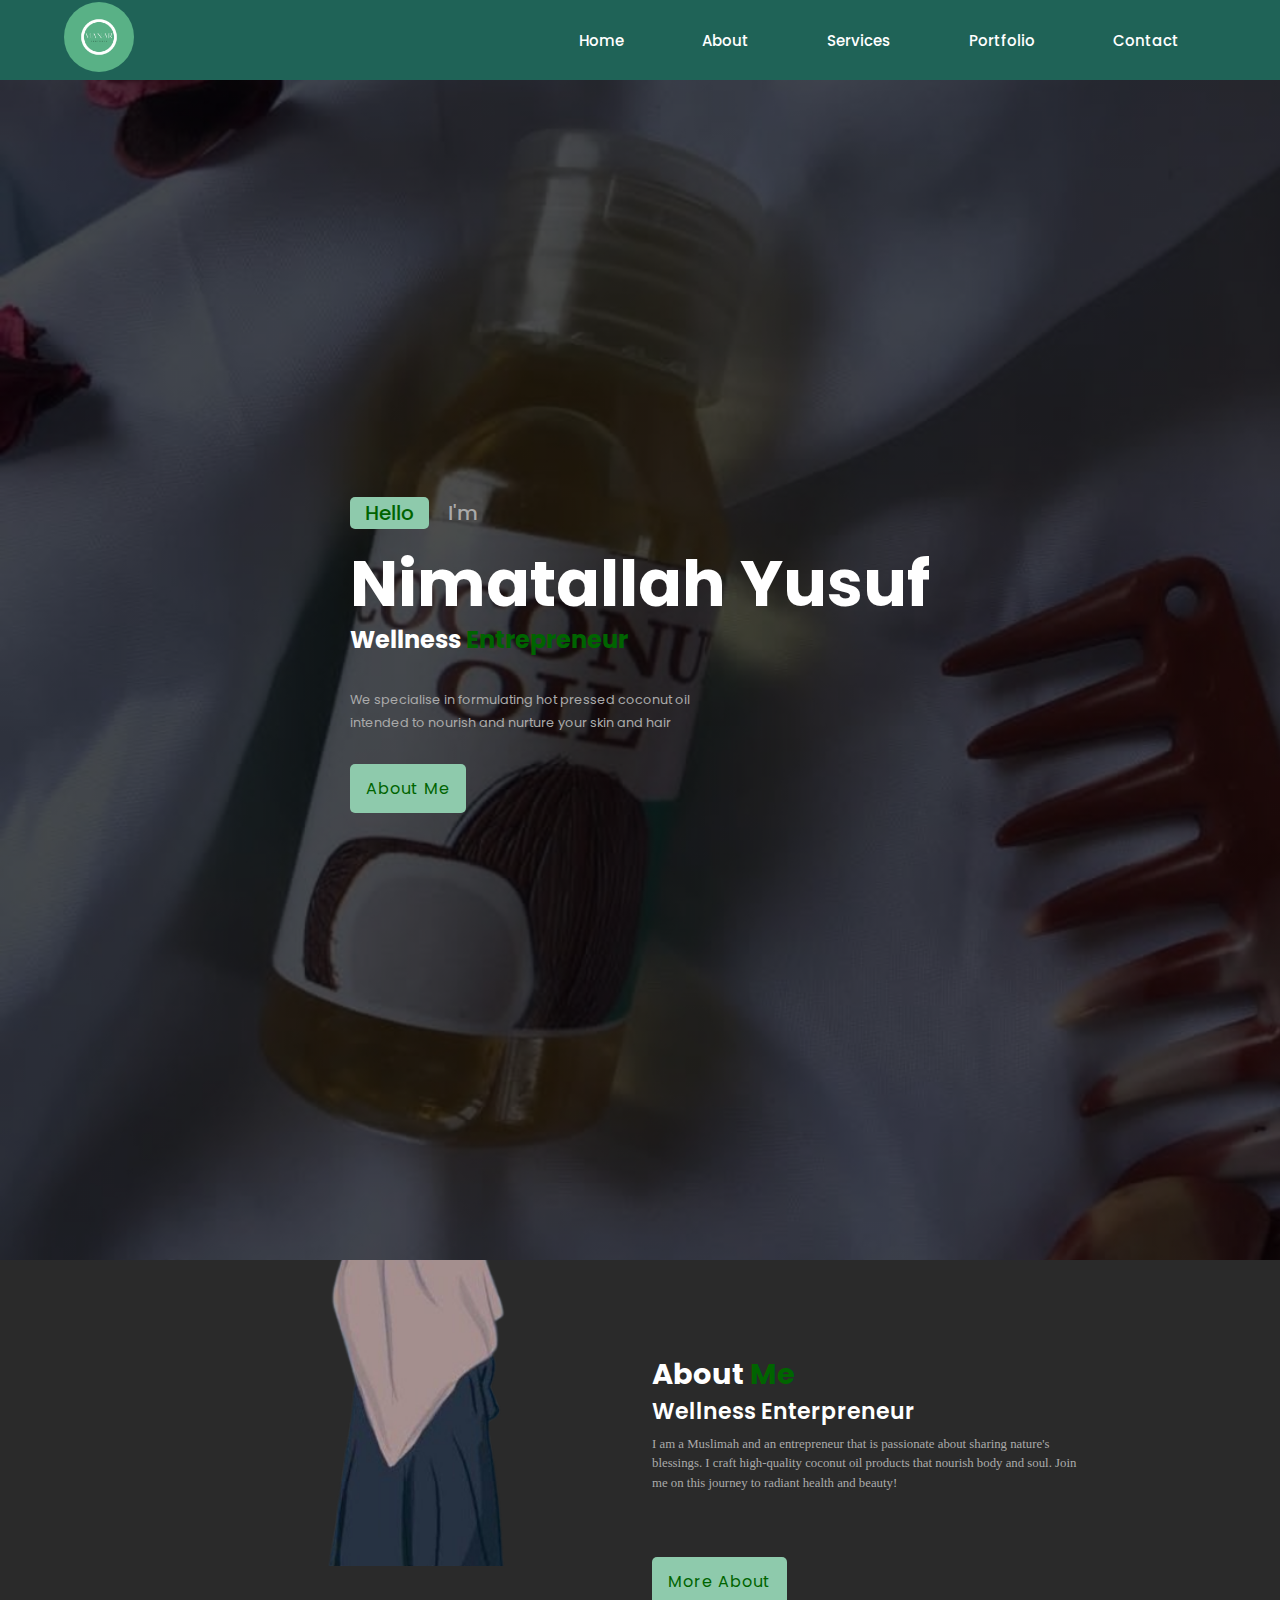
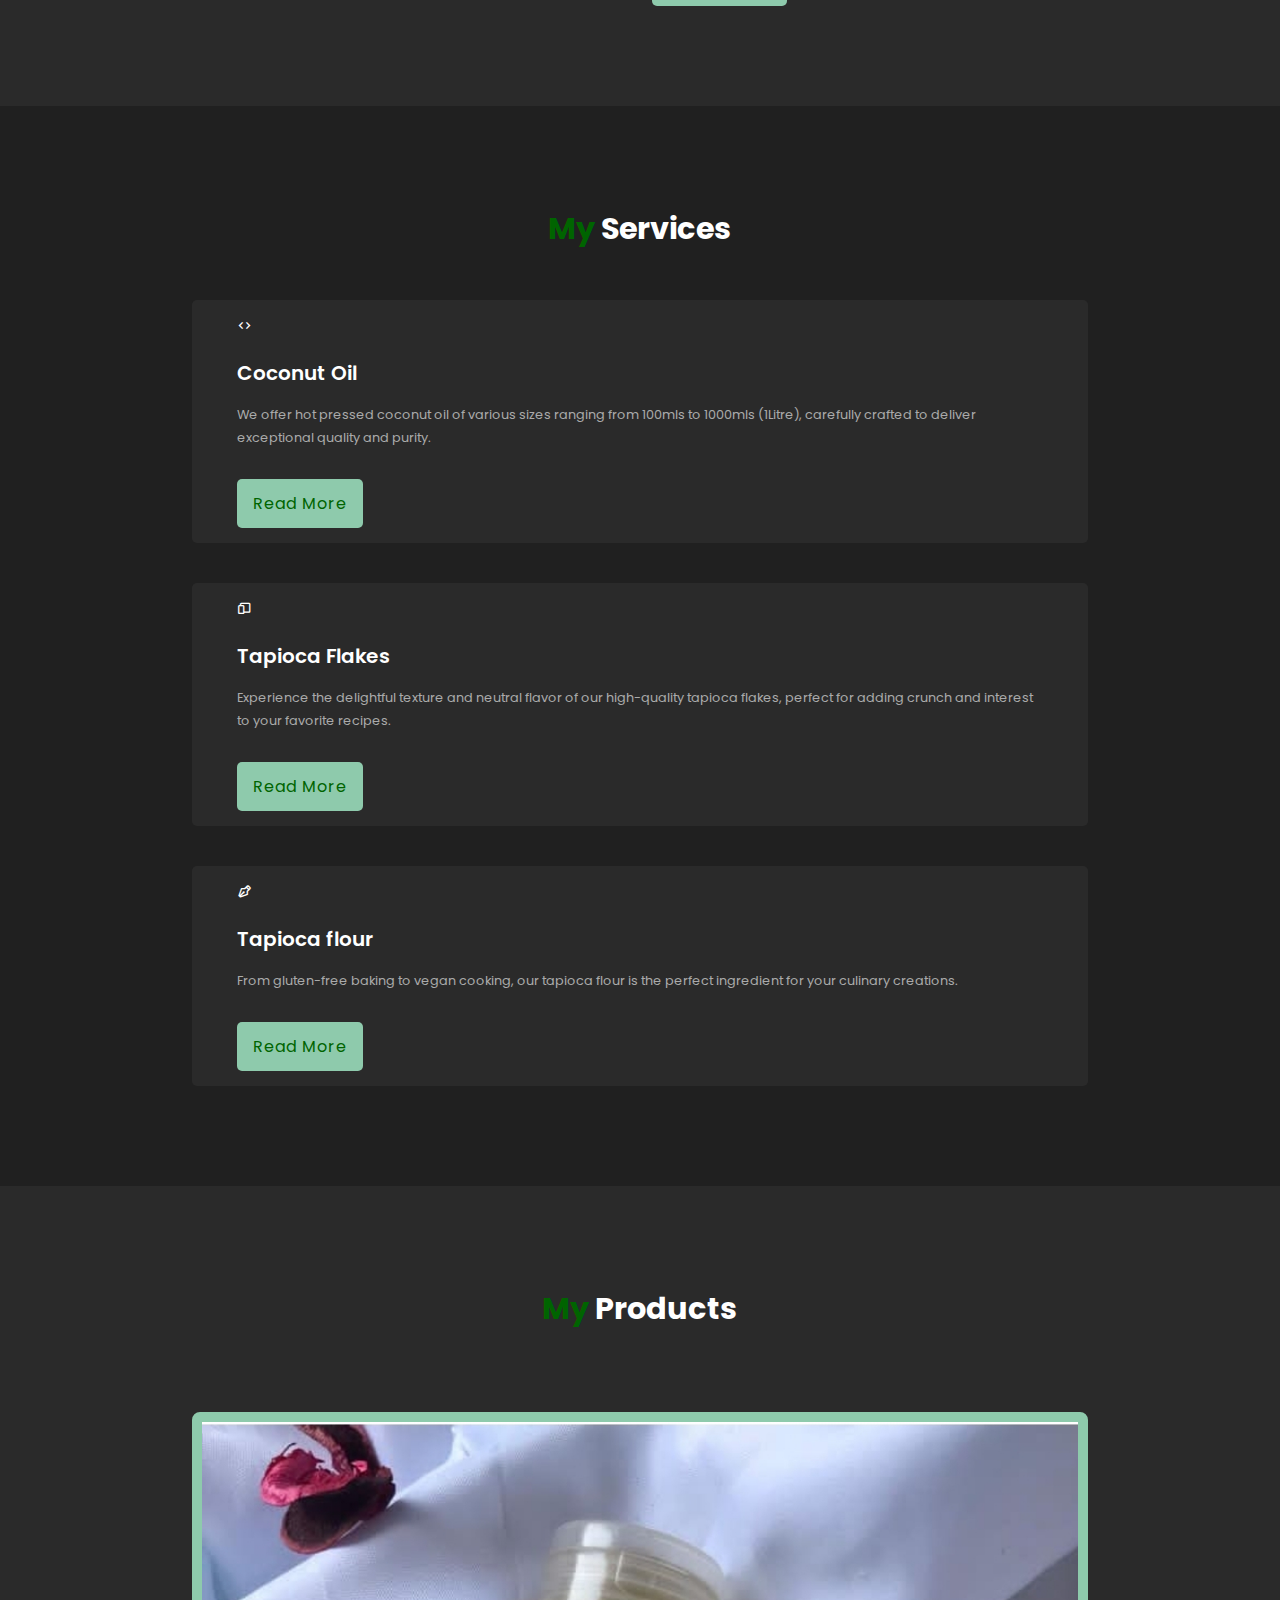
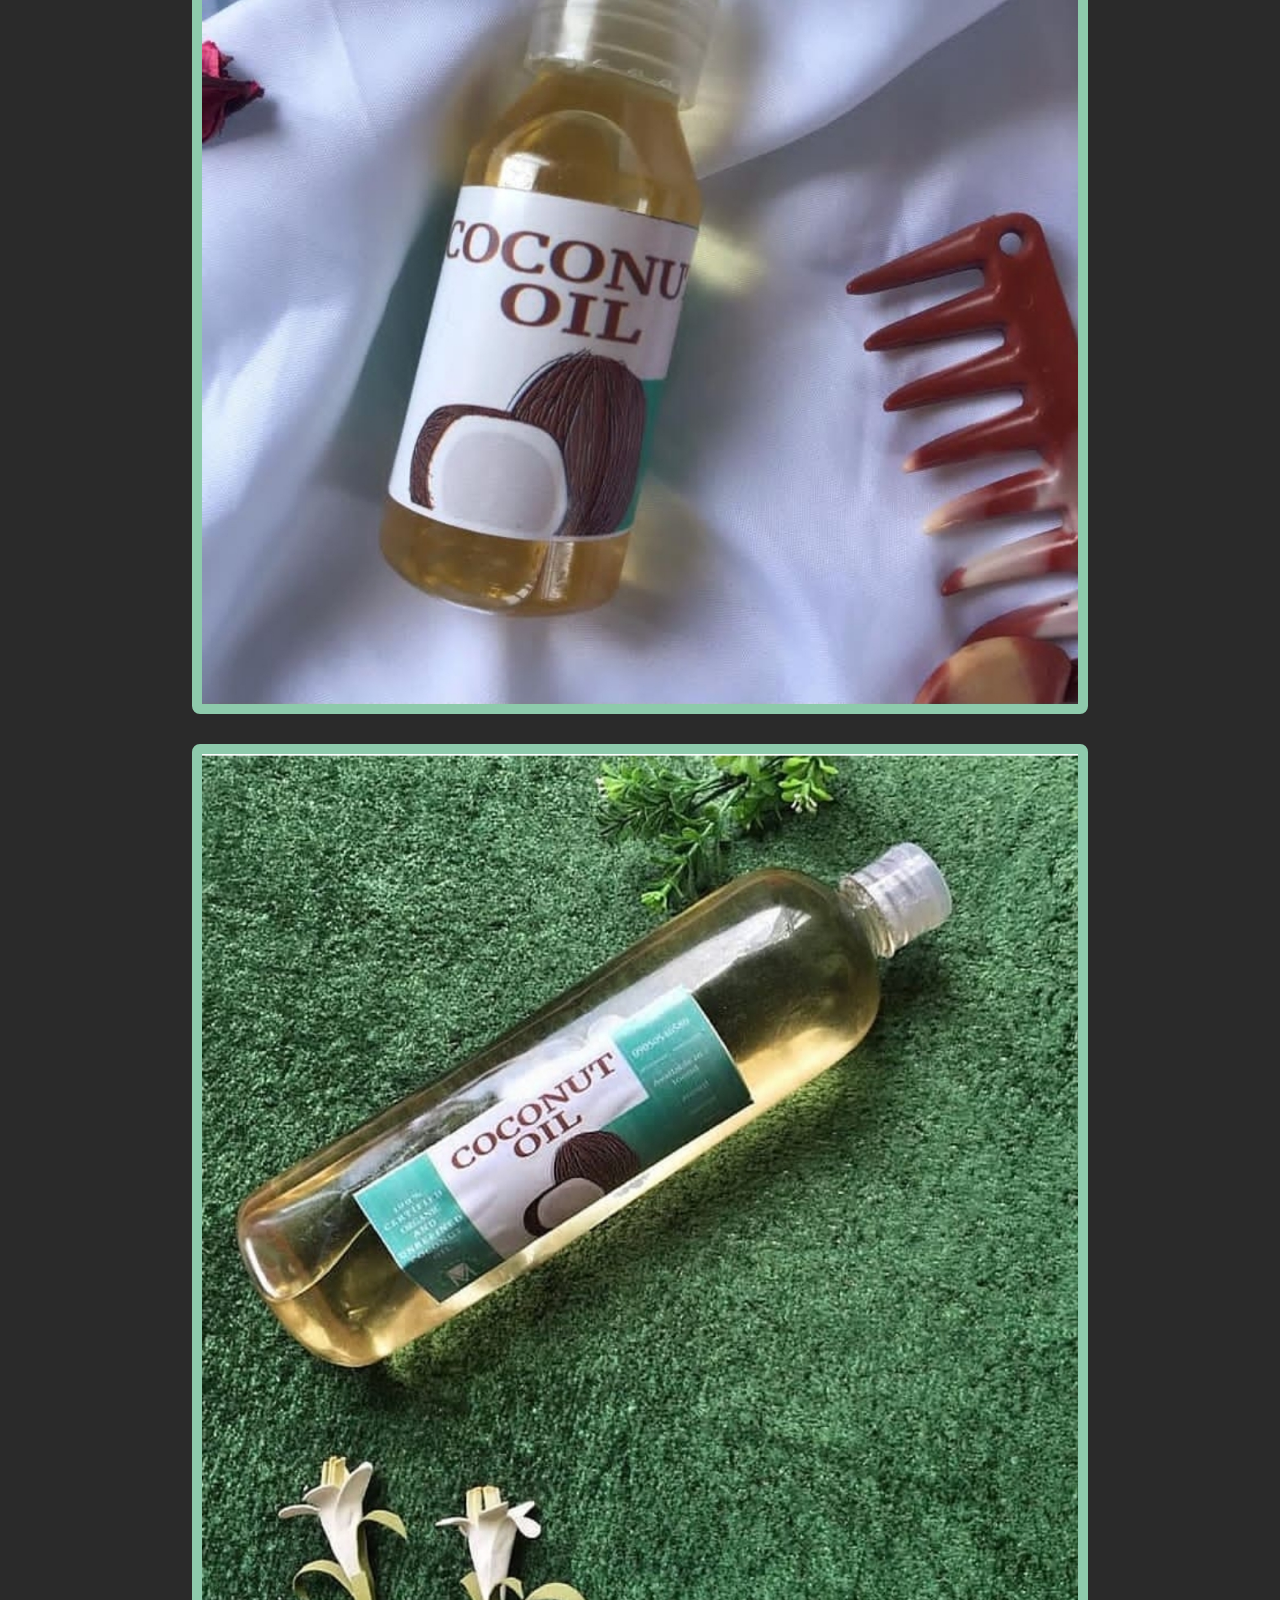
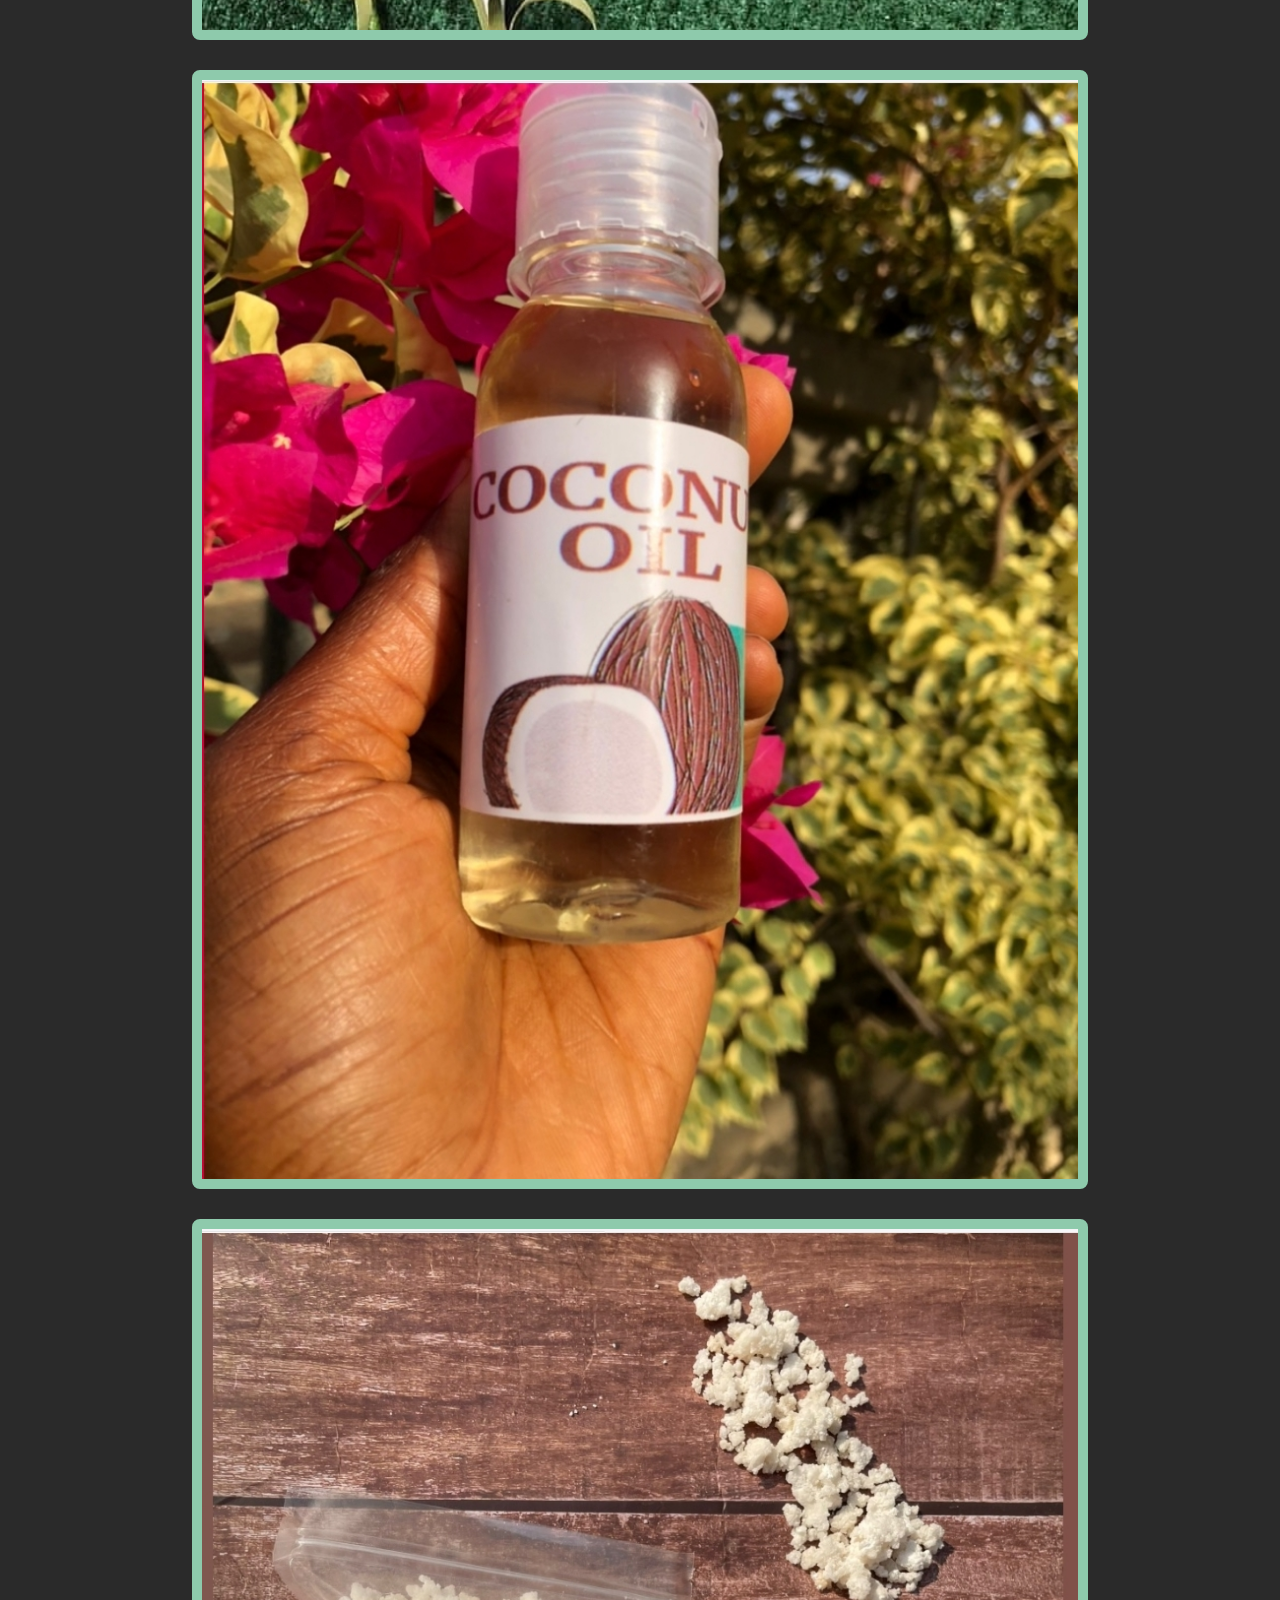
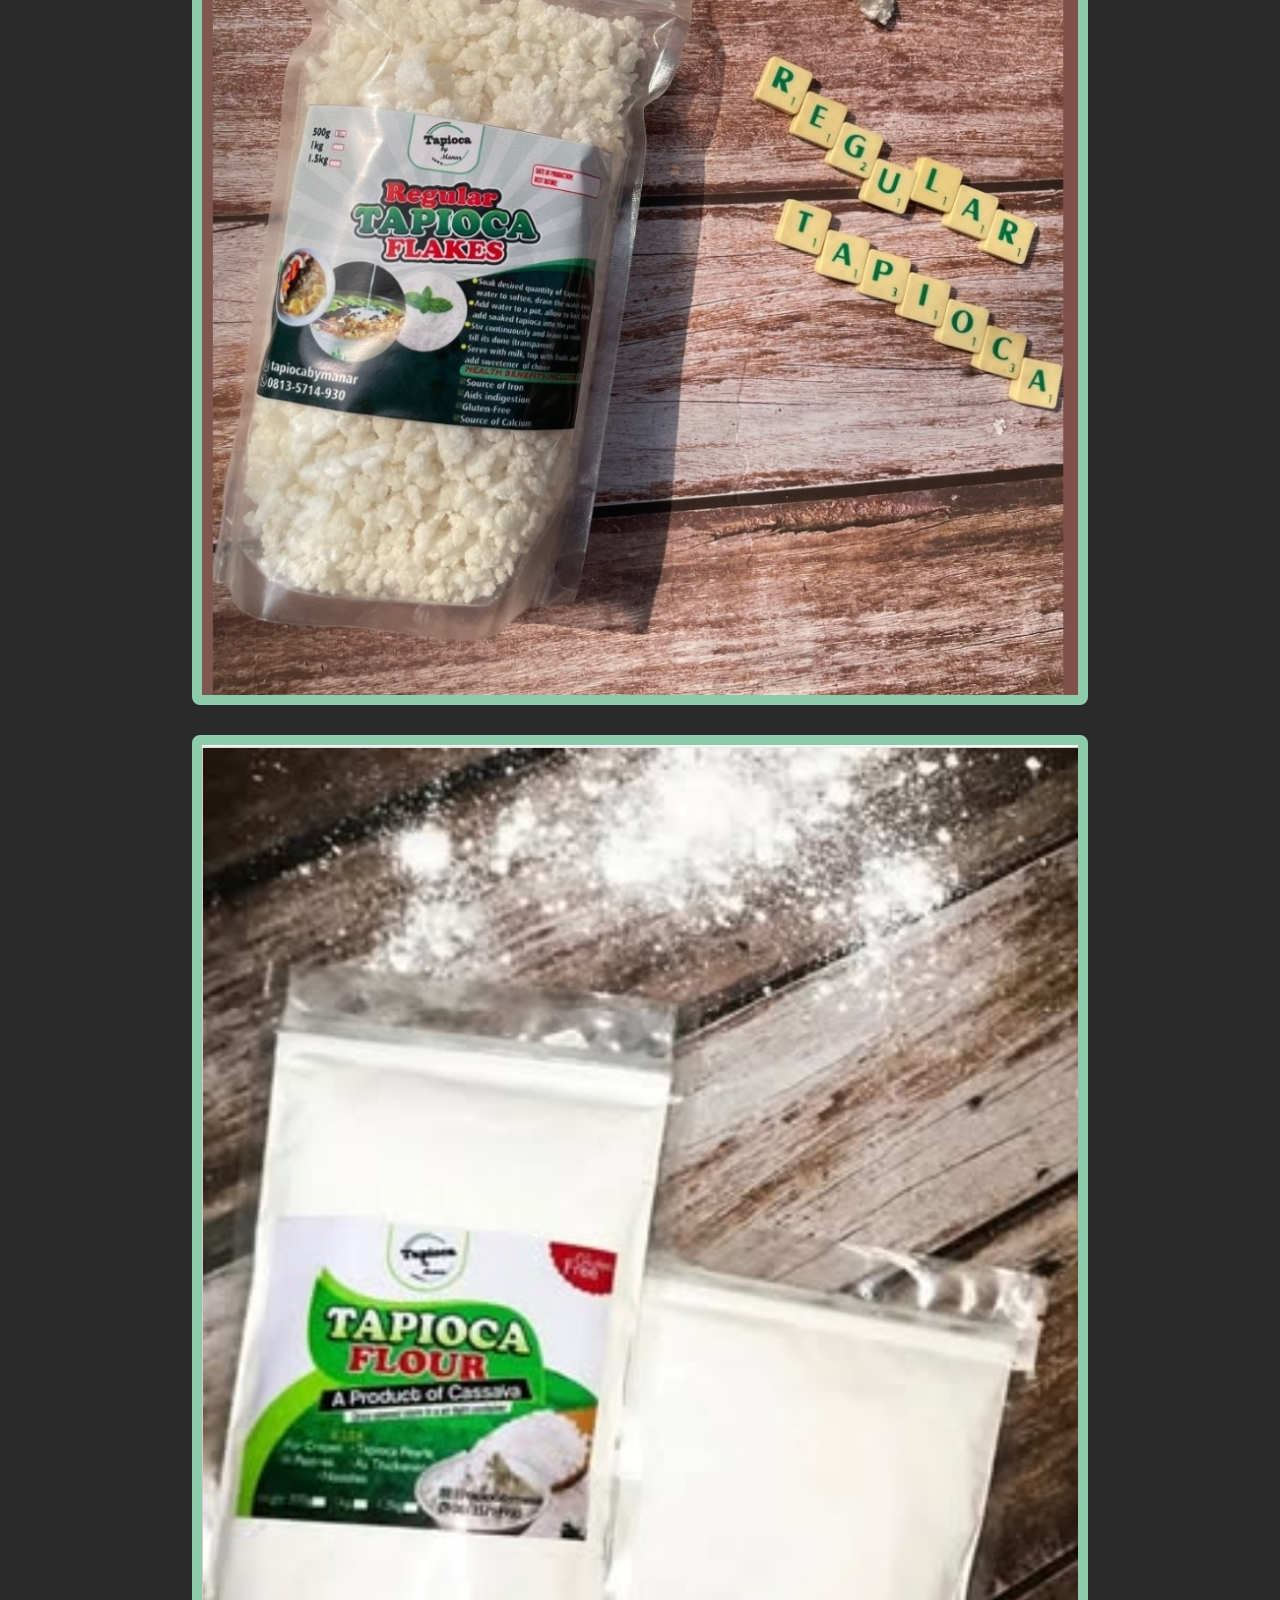
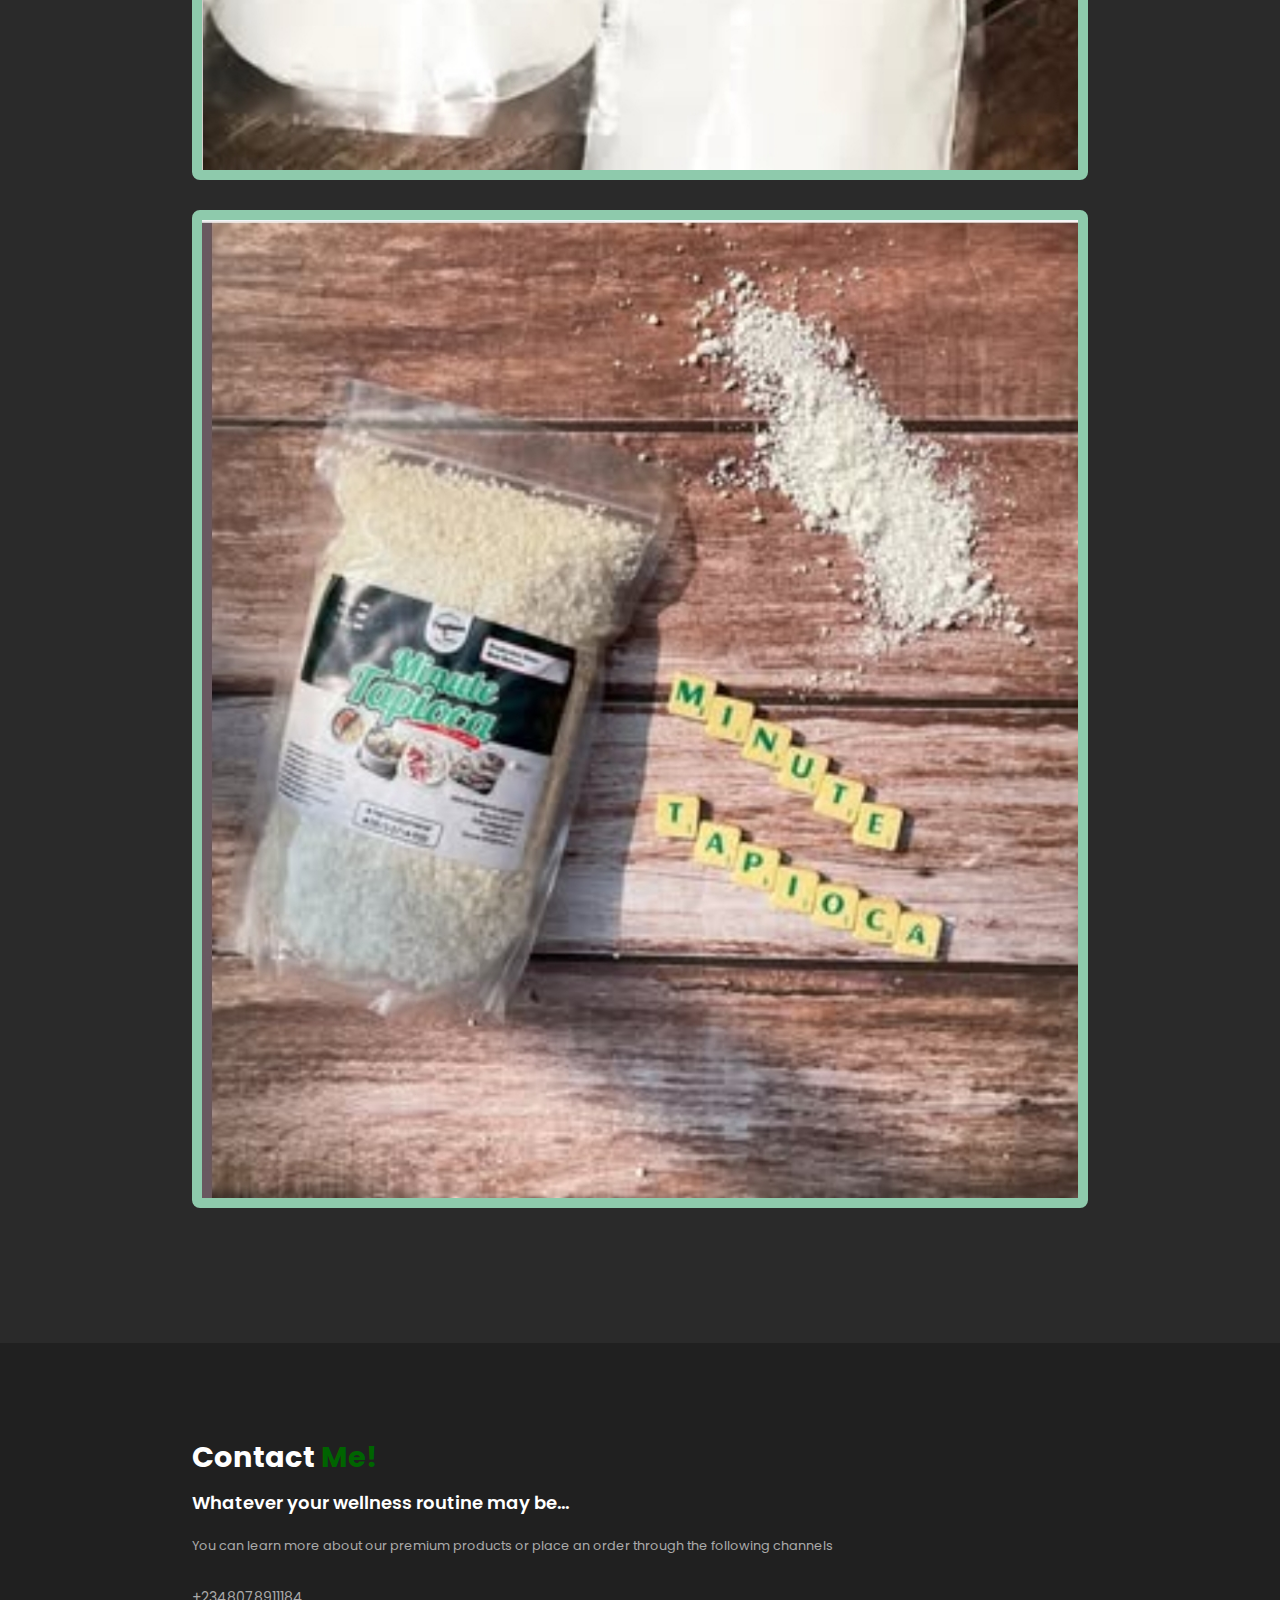
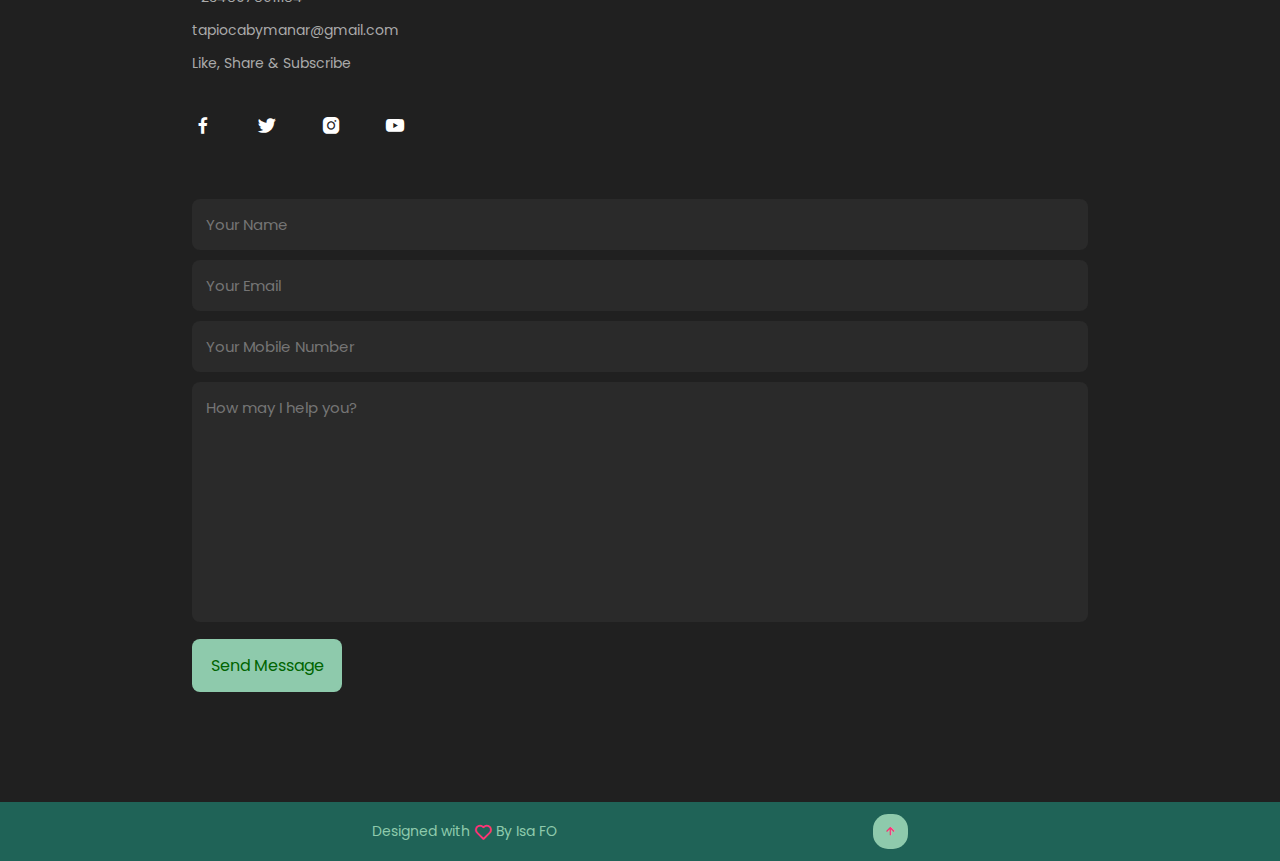
<file: index.html>
<!DOCTYPE html>
<html lang="en">
<head>
   <meta charset="UTF-8">
   <meta name="viewport" content="width=device-width" initial-scale="1.0">
   <title>Final Project Portfolio</title>
   <link rel="stylesheet" href="style.css">
   
  <link rel="stylesheet"
href="https://unpkg.com/boxicons@latest/css/boxicons.min.css">
</head>
<body>
   <!--------------Header -------------->
   <!--we want the image to be clickable, thats why we embed it in an anchor tag.
      2. Add close and menu buttons (above ul and below div respectively) from box icons to improve the responsiveness of the site when being viewed on a phone.-->
   <header class="header">
      
      <a href="#"><img src="Manar logo.png" alt="Logo of manar ventures"></a>
      
      <div class="navMenu" id="navMenu">
         <!---Add JavaScript onclick--->
         <i class='bx bx-window-close' onclick="closeMenu()"></i>
         <ul>
            <li><a href="index.html">Home</a></li>
            <li><a href="about.html">About</a></li>
            <li><a href="services.html">Services</a></li>
            <li><a href="portfolio.html">Portfolio</a></li>
           <li><a href="contact.html">Contact</a></li>
         </ul>
      </div>
      <!---Add JavaScript onclick--->
      <i class='bx bx-menu' onclick="openMenu()"></i>
   </header>
   
   <!---------------Home Session-------->
   <section class="home" id="home">
      <div class="home-content">
         <div class="show">
            <span class="first">Hello</span>
            <span class="second">I'm</span>
         </div>
         <h1>Nimatallah Yusuf</h1>
         <h3>Wellness <span>Entrepreneur</span></h3>
         <p>We specialise in formulating hot pressed coconut oil<br>intended to nourish and nurture your skin and hair</p>
         <div class="button">
            <a href="#" class="btn">About Me</a>
         </div>
         
      </div>
   </section>
   
   <!----------- about section -------->
   <section class="about" id="about">
      <div class="about-img">
         <img src="About me 2.png" alt="">
      </div>
      <div class="about-text">
         <h2>About <span>Me</span></h2>
         <h4>Wellness Enterpreneur</h4>
         <p>I am a Muslimah and an entrepreneur that is passionate about sharing nature's blessings. I craft high-quality coconut oil products that nourish body and soul. Join me on this journey to radiant health and beauty!</p>
         <a href="#" class="btn">More About</a>
      </div>
   </section>
   
   <!----------Services Section --------->
   <section class="services" id="services">
      <div class="text-title">
         <h2><span>My</span> Services</h2>
      </div>
      <div class="services-content">
         
         <div class="box">
            <div class="icons">
               <i class="bx bx-code"></i>
            </div>
            <h3>Coconut Oil</h3>
            <p>We offer hot pressed coconut oil of various sizes ranging from 100mls to 1000mls (1Litre), carefully crafted to deliver exceptional quality and purity.</p>
            <a href="#" class="btn">Read More</a>
         </div>
         <div class="box">
            <div class="icons">
               <i class="bx bx-devices"></i>
            </div>
            <h3>Tapioca Flakes</h3>
            <p>Experience the delightful texture and neutral flavor of our high-quality tapioca flakes, perfect for adding crunch and interest to your favorite recipes.</p>
            <a href="#" class="btn">Read More</a>
         </div>
         <div class="box">
            <div class="icons">
               <i class="bx bx-pen"></i>
            </div>
            <h3>Tapioca flour</h3>
            <p>From gluten-free baking to vegan cooking, our tapioca flour is the perfect ingredient for your culinary creations.</p>
            <a href="#" class="btn">Read More</a>
         </div>
           
      </div>
   </section>
   
   <!----------Portfolio Section --------->
   <section class="portfolio" id="portfolio">
      <div class="text-title">
         <h2><span>My</span> Products</h2>
      </div>
      <div class="portfolio-content">
         <div class="row">
            <img src="100mls.jpg" alt="">
            <div class="cover">
               <h5>Product Showcase</h5>
               <p>Discover our curated collection of innovative products, designed to enhance your lifestyle and meet your everyday needs.</p>
               <a href="#"><i class="bx bx-link-external"></i></a>
            </div>
         </div>
         
         <div class="row">
            <img src="1Litre.jpg" alt="">
            <div class="cover">
               <h5>Product Showcase</h5>
               <p>Discover our curated collection of innovative products, designed to enhance your lifestyle and meet your everyday needs.</p>
               <a href="#"><i class="bx bx-link-external"></i></a>
            </div>
         </div>
         
         <div class="row">
            <img src="100mls 2.jpg" alt="">
            <div class="cover">
               <h5>Product Showcase</h5>
               <p>Discover our curated collection of innovative products, designed to enhance your lifestyle and meet your everyday needs.</p>
               <a href="#"><i class="bx bx-link-external"></i></a>
            </div>
         </div>
         
         <div class="row">
            <img src="Regular.jpg" alt="">
            <div class="cover">
               <h5>Product Showcase</h5>
               <p>Discover our curated collection of innovative products, designed to enhance your lifestyle and meet your everyday needs.</p>
               <a href="#"><i class="bx bx-link-external"></i></a>
            </div>
         </div>
         
         <div class="row">
            <img src="Flour.jpg" alt="">
            <div class="cover">
               <h5>Product Showcase</h5>
               <p>Discover our curated collection of innovative products, designed to enhance your lifestyle and meet your everyday needs.</p>
               <a href="#"><i class="bx bx-link-external"></i></a>
            </div>
         </div>
         
         <div class="row">
            <img src="Flakes.jpg" alt="">
            <div class="cover">
               <h5>Product Showcase</h5>
               <p>Discover our curated collection of innovative products, designed to enhance your lifestyle and meet your everyday needs.</p>
               <a href="#"><i class="bx bx-link-external"></i></a>
            </div>
         </div>
         
      </div>
   </section>
   
   <!----------Contact Section --------->
   <section class="contact" id="contact">
      <div class="contact-text">
         <h2>Contact <span>Me!</span></h2>
         <h4>Whatever your wellness routine may be... </h4>
         <p>You can learn more about our premium products or place an order through the following channels</p>
         <div class="list">
            <li><a href="#">+2348078911184</a></li>
            <li><a href="#">tapiocabymanar@gmail.com</a></li>
            <li><a href="#">Like, Share & Subscribe</a></li>
         </div>
         <div class="icons">
            <a href="#"><i class='bx bxl-facebook'></i></a>
            <a href="#"><i class='bx bxl-twitter'></i></a>
            <a href="#"><i class='bx bxl-instagram-alt'></i></a>
            <a href="#"><i class='bx bxl-youtube'></i></a>
         </div>
      </div>
      <div class="contact-form">
         <form action="">
            <input type="name" placeholder="Your Name" required>
            <input type="email" placeholder="Your Email" required>
            <input type="number" placeholder="Your Mobile Number" required>
            <textarea name="" id="" cols="35" rows="10" placeholder="How may I help you?" required></textarea>
            <input type="submit" value="Send Message" class="submit">
         </form>
      </div>
   </section>
   
    <!----------Footer--------->
    <footer class="footer">
       <div class="attribution">
          <p>Designed with <i class='bx bx-heart'></i> By Isa FO</p>
       </div>
       <div class="move-up">
          <a href="#home"><i class="bx bx-up-arrow-alt"></i></a>
       </div>
    </footer>
    
    <!---JS for toggle Menu--->
    <script>
       var navMenu = document.getElementById("navMenu");
       
       function openMenu() {
          navMenu.style.right = "0"
       }
       
       function closeMenu() {
          navMenu.style.right = "-200px>"
       }
    </script>
</body>
</html>
</file>
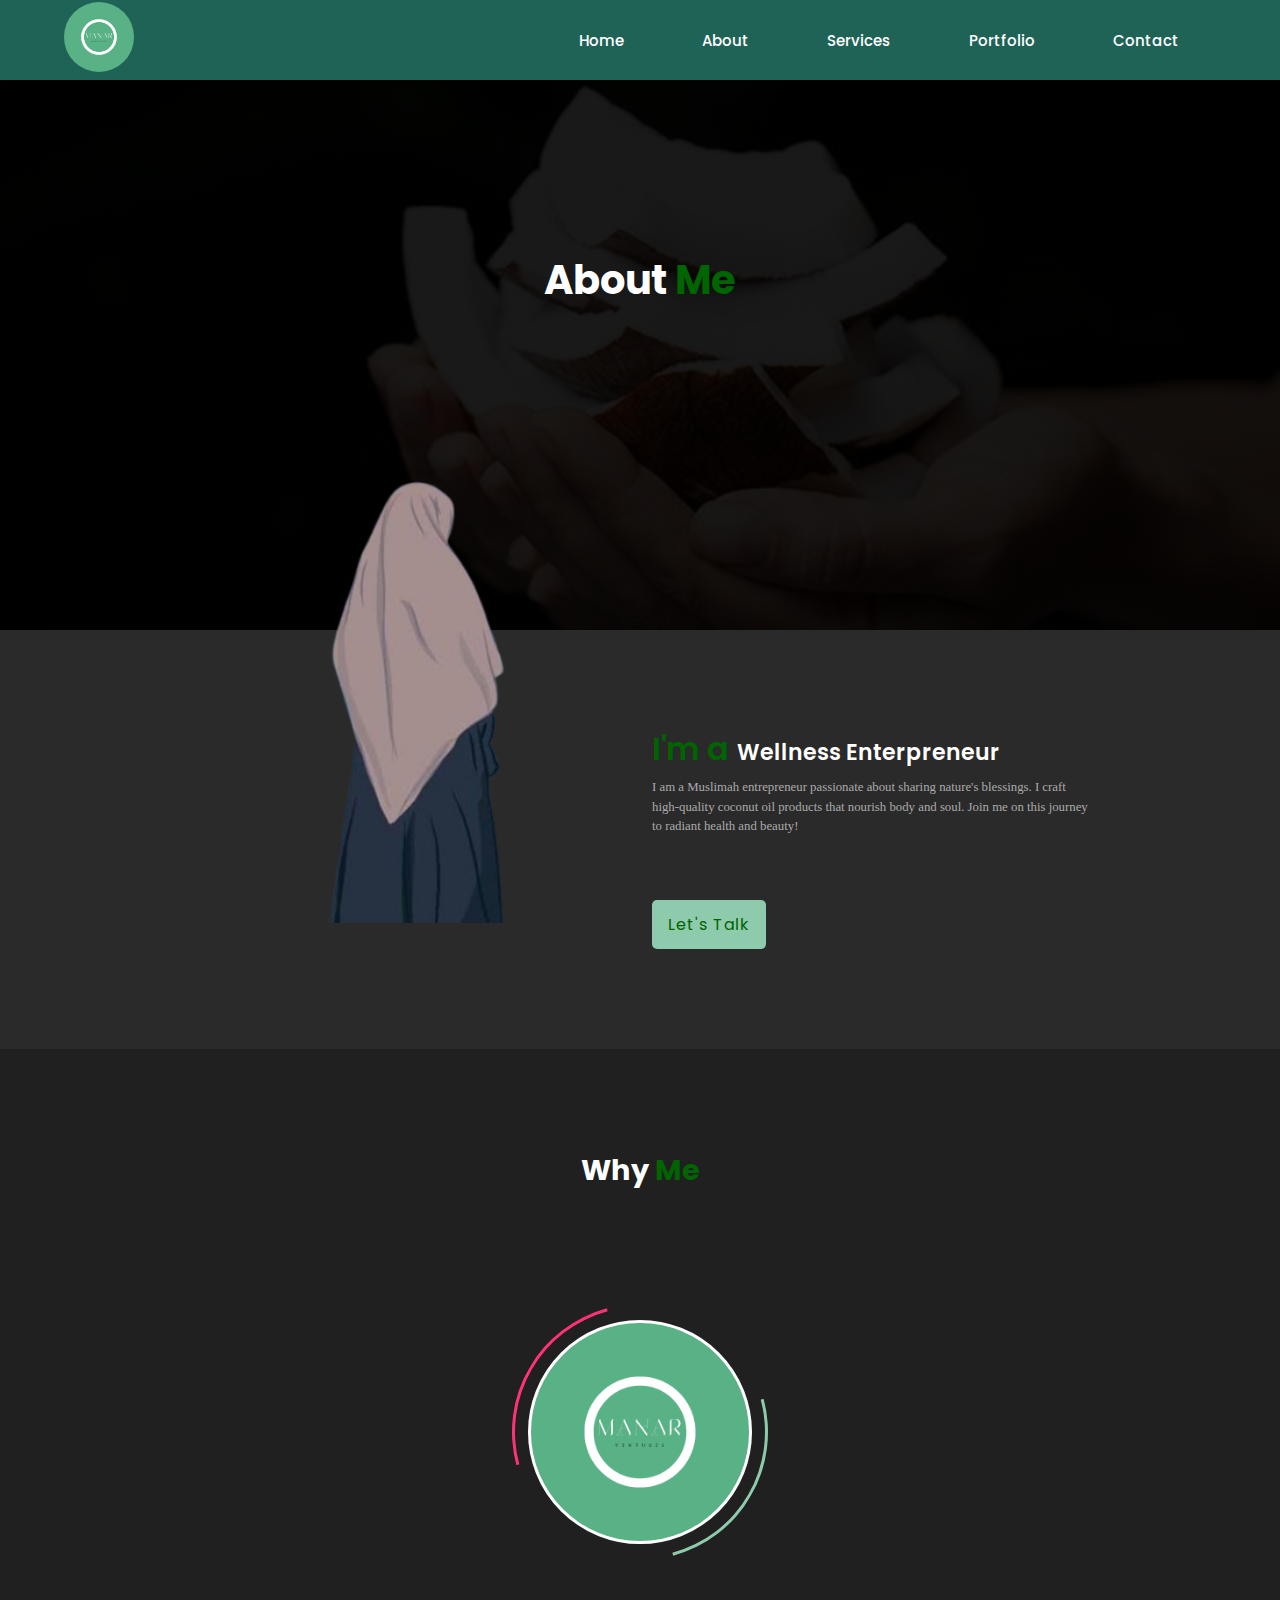
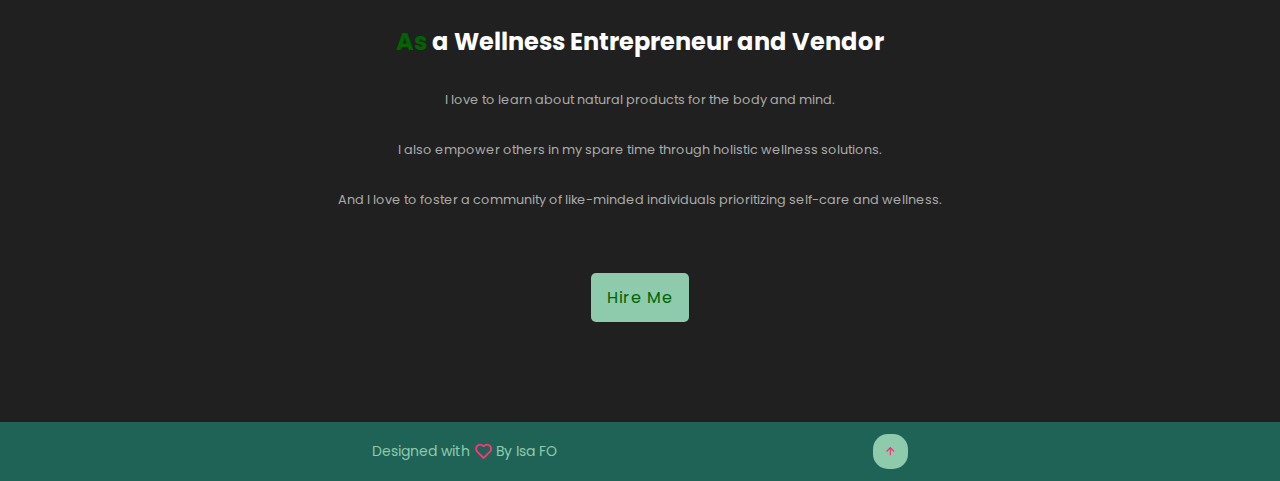
<file: about.html>
<!DOCTYPE html>
<html lang="en">
<head>
   <meta charset="UTF-8">
   <meta name="viewport" content="width=device-width" initial-scale="1.0">
   <title>Final Project Portfolio</title>
   <link rel="stylesheet" href="style.css">
  <link rel="stylesheet"
href="https://unpkg.com/boxicons@latest/css/boxicons.min.css">
</head>
<body>
     <!----------- Header section -------->
   <header class="header">
      
      <a href="#"><img src="Manar logo.png" alt="Logo of manar ventures"></a>
      
      <div class="navMenu" id="navMenu">
         <!---Add JavaScript onclick--->
         <i class='bx bx-window-close' onclick="closeMenu()"></i>
         
         <ul>
            <li><a href="index.html">Home</a></li>
            <li><a href="about.html">About</a></li>
            <li><a href="services.html">Services</a></li>
            <li><a href="portfolio.html">Portfolio</a></li>
           <li><a href="contact.html">Contact</a></li>
         </ul>
         
      </div>
      <!---Add JavaScript onclick--->
      <i class='bx bx-menu' onclick="openMenu()"></i>
   </header>   
   
  <!-------- Sub-Header section -------->
  <section class="sub-header" id="sub-header">
     <h1>About <span>Me</span></h1>
  </section>
   
  <!----------- about section -------->
   
   <section class="about" id="about">
      <div class="about-img">
         <img src="About me 2.png" alt="">
      </div>
      <div class="about-text" id="about-text">
         
         <h4><span class="abt-tx">I'm a </span>Wellness Enterpreneur</h4>
         <p>I am a Muslimah entrepreneur passionate about sharing nature's blessings. I craft high-quality coconut oil products that nourish body and soul. Join me on this journey to radiant health and beauty!</p>
         <a href="#" class="btn">Let's Talk</a>
      </div>
   </section>
   <!------------ Others section --------->
   <section class="others" id="others">
      <div class="sub-title-text">
         
         <h2>Why <span>Me</span></h2>
      </div>
      <div class="others-img">
         <img src="Manar logo.png" alt="#">
         <span class="circle-spin"></span>
      </div>
      <div class="others-text">
         <h3><span>As</span> a Wellness Entrepreneur and Vendor</h3>
         <p>I love to learn about natural products for the body and mind. </p>
         <p>I also empower others in my spare time through holistic wellness solutions.</p>
         <p>And I love to foster a community of like-minded individuals prioritizing self-care and wellness.</p>
      </div>
      <div>
         <a href="#" class="btn">Hire Me</a>
      </div>
   </section>
   
    <!----------Footer--------->
    <footer class="footer">
       <div class="attribution">
          <p>Designed with <i class='bx bx-heart' ></i> By Isa FO</p>
       </div>
       <div class="move-up"> <!-- change the href of the anchor tag to #sub-header so that the up arrow will respond -->
          <a href="#sub-header"><i class="bx bx-up-arrow-alt"></i></a>
       </div>
    </footer>
    
    <!---JS for toggle Menu--->
    <script>
       var navMenu = document.getElementById("navMenu");
       
       function openMenu() {
          navMenu.style.right = "0"
       }
       
       function closeMenu() {
          navMenu.style.right = "-200px>"
       }
    </script>
</body>
</html>
</file>
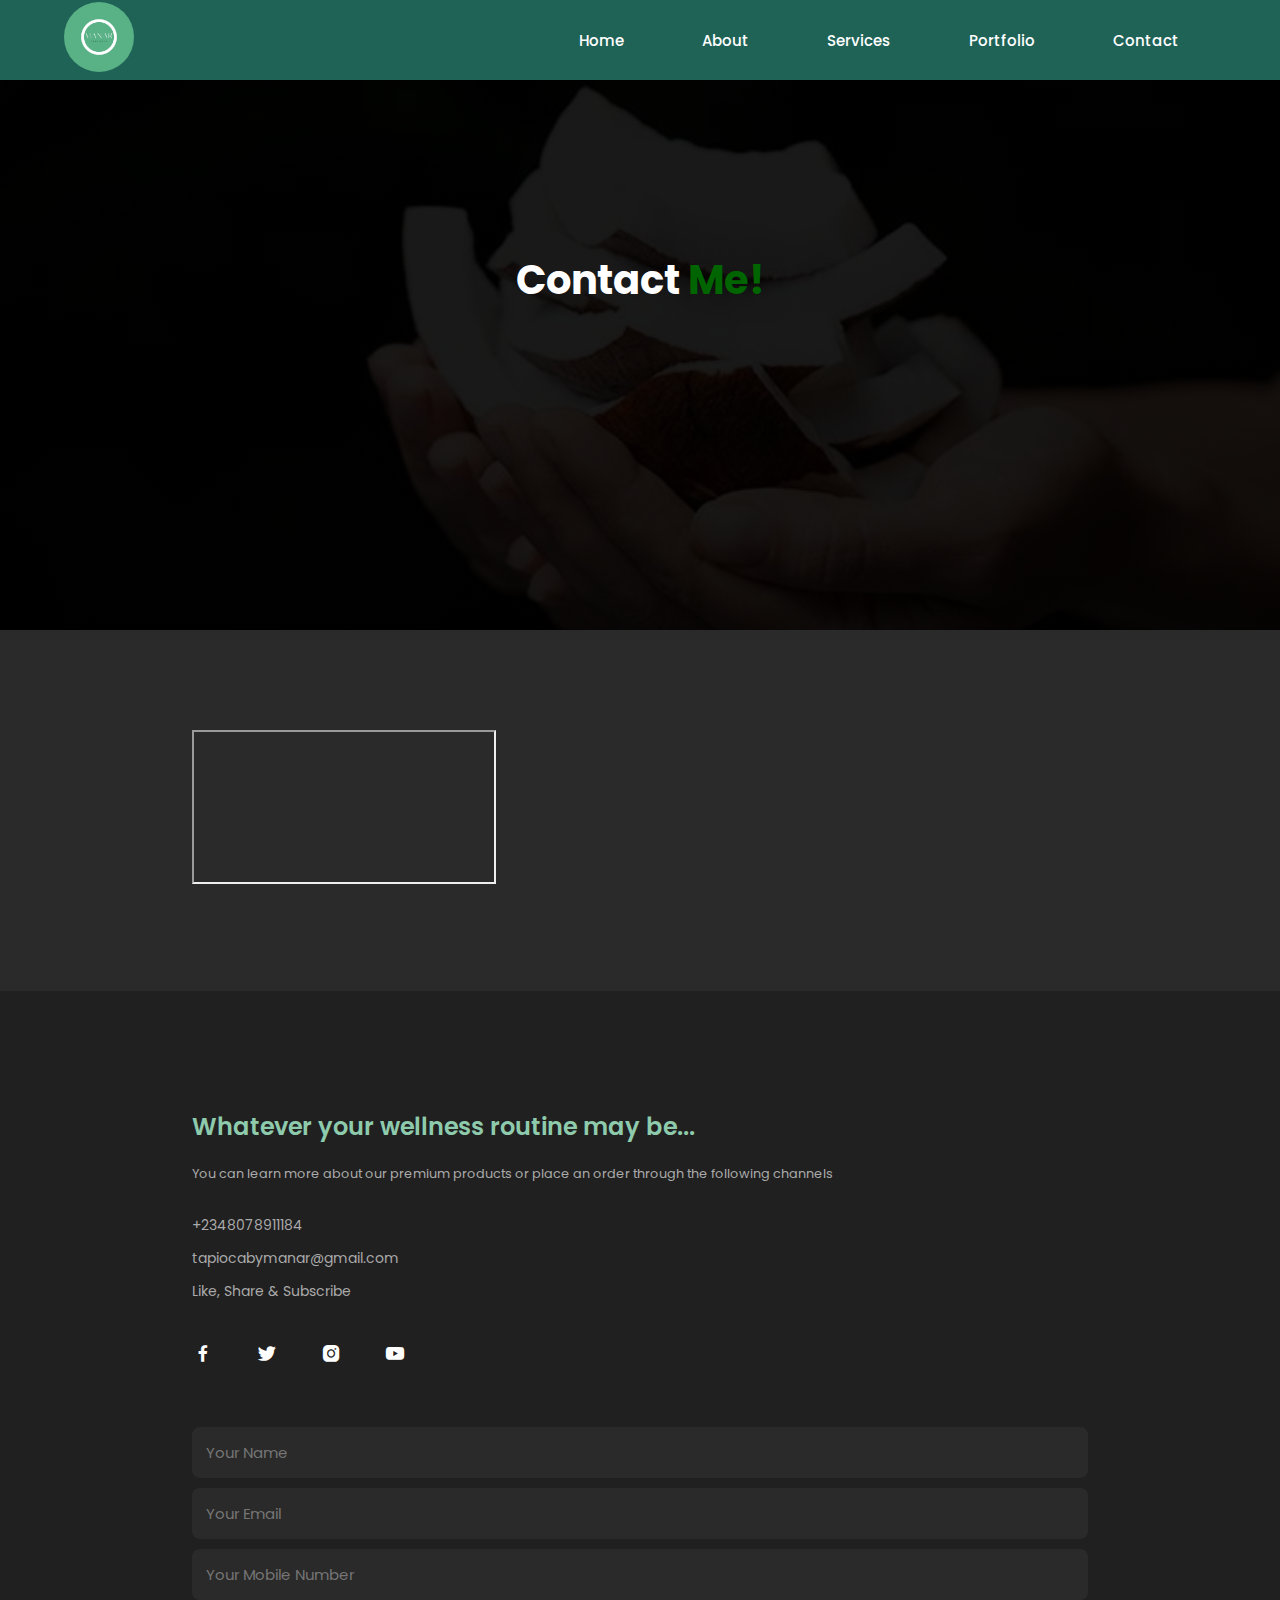
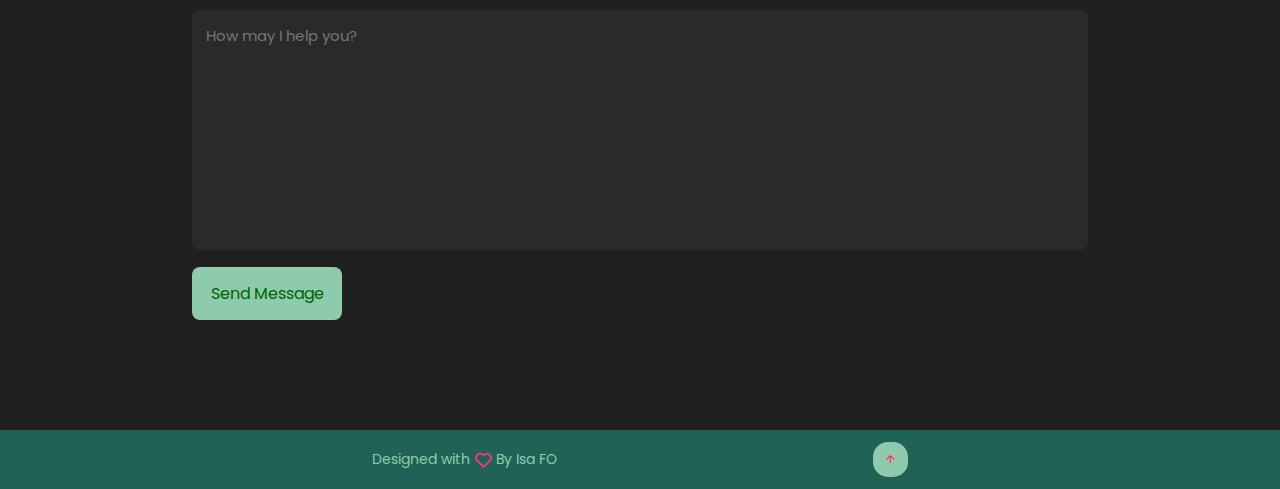
<file: contact.html>
<!DOCTYPE html>
<html lang="en">
<head>
   <meta charset="UTF-8">
   <meta name="viewport" content="width=device-width" initial-scale="1.0">
   <title>Final Project Portfolio</title>
   <link rel="stylesheet" href="style.css">
  <link rel="stylesheet"
href="https://unpkg.com/boxicons@latest/css/boxicons.min.css">
</head>
<body>
     <!----------- Header section -------->
   <header class="header">
      
      <a href="#"><img src="Manar logo.png" alt="Logo of manar ventures"></a>
      
      <div class="navMenu" id="navMenu">
         <!---Add JavaScript onclick--->
         <i class='bx bx-window-close' onclick="closeMenu()"></i>
         
         <ul>
            <li><a href="index.html">Home</a></li>
            <li><a href="about.html">About</a></li>
            <li><a href="services.html">Services</a></li>
            <li><a href="portfolio.html">Portfolio</a></li>
           <li><a href="contact.html">Contact</a></li>
         </ul>
         
      </div>
      <!---Add JavaScript onclick--->
      <i class='bx bx-menu' onclick="openMenu()"></i>
   </header>   
   
  <!-------- Sub-Header section -------->
  <section class="sub-header" id="sub-header">
     <h1>Contact <span>Me!</span></h1>
  </section>
   
  <!----------Contact Section --------->
  <section class="map">
     <iframe src="https://maps.google.com/?q=Dutse+Alhaji+901101%2C+Federal+Capital+Territory&ftid=0x104de054c44b8fd1:0x28e3a06ab5cd7f64&entry=gps"></iframe>
  </section>
  
  <section class="contact" id="contact">
     <div class="contact-text">
        <h4 class="dot">Whatever your wellness routine may be... </h4>
        <p>You can learn more about our premium products or place an order through the following channels</p>
        <div class="list">
           <li><a href="#">+2348078911184</a></li>
           <li><a href="#">tapiocabymanar@gmail.com</a></li>
           <li><a href="#">Like, Share & Subscribe</a></li>
        </div>
        <div class="icons">
           <a href="#"><i class='bx bxl-facebook'></i></a>
           <a href="#"><i class='bx bxl-twitter'></i></a>
           <a href="#"><i class='bx bxl-instagram-alt'></i></a>
           <a href="#"><i class='bx bxl-youtube'></i></a>
        </div>
     </div>
     <div class="contact-form">
        <form action="">
           <input type="name" placeholder="Your Name" required>
           <input type="email" placeholder="Your Email" required>
           <input type="number" placeholder="Your Mobile Number" required>
           <textarea name="" id="" cols="35" rows="10" placeholder="How may I help you?" required></textarea>
           <input type="submit" value="Send Message" class="submit">
        </form>
     </div>
  </section>
   
  <!----------Footer--------->
  <footer class="footer">
     <div class="attribution">
        <p>Designed with <i class='bx bx-heart' ></i> By Isa FO</p>
     </div>
       <div class="move-up"> <!-- change the href of the anchor tag to #sub-header so that the up arrow will respond -->
        <a href="#sub-header"><i class="bx bx-up-arrow-alt"></i></a>
     </div>
   </footer>
    
   <!---JS for toggle Menu--->
   <script>
      var navMenu = document.getElementById("navMenu");
       
      function openMenu() {
         navMenu.style.right = "0"
      }
       
      function closeMenu() {
         navMenu.style.right = "-200px>"
      }
   </script>
</body>
</html>
</file>
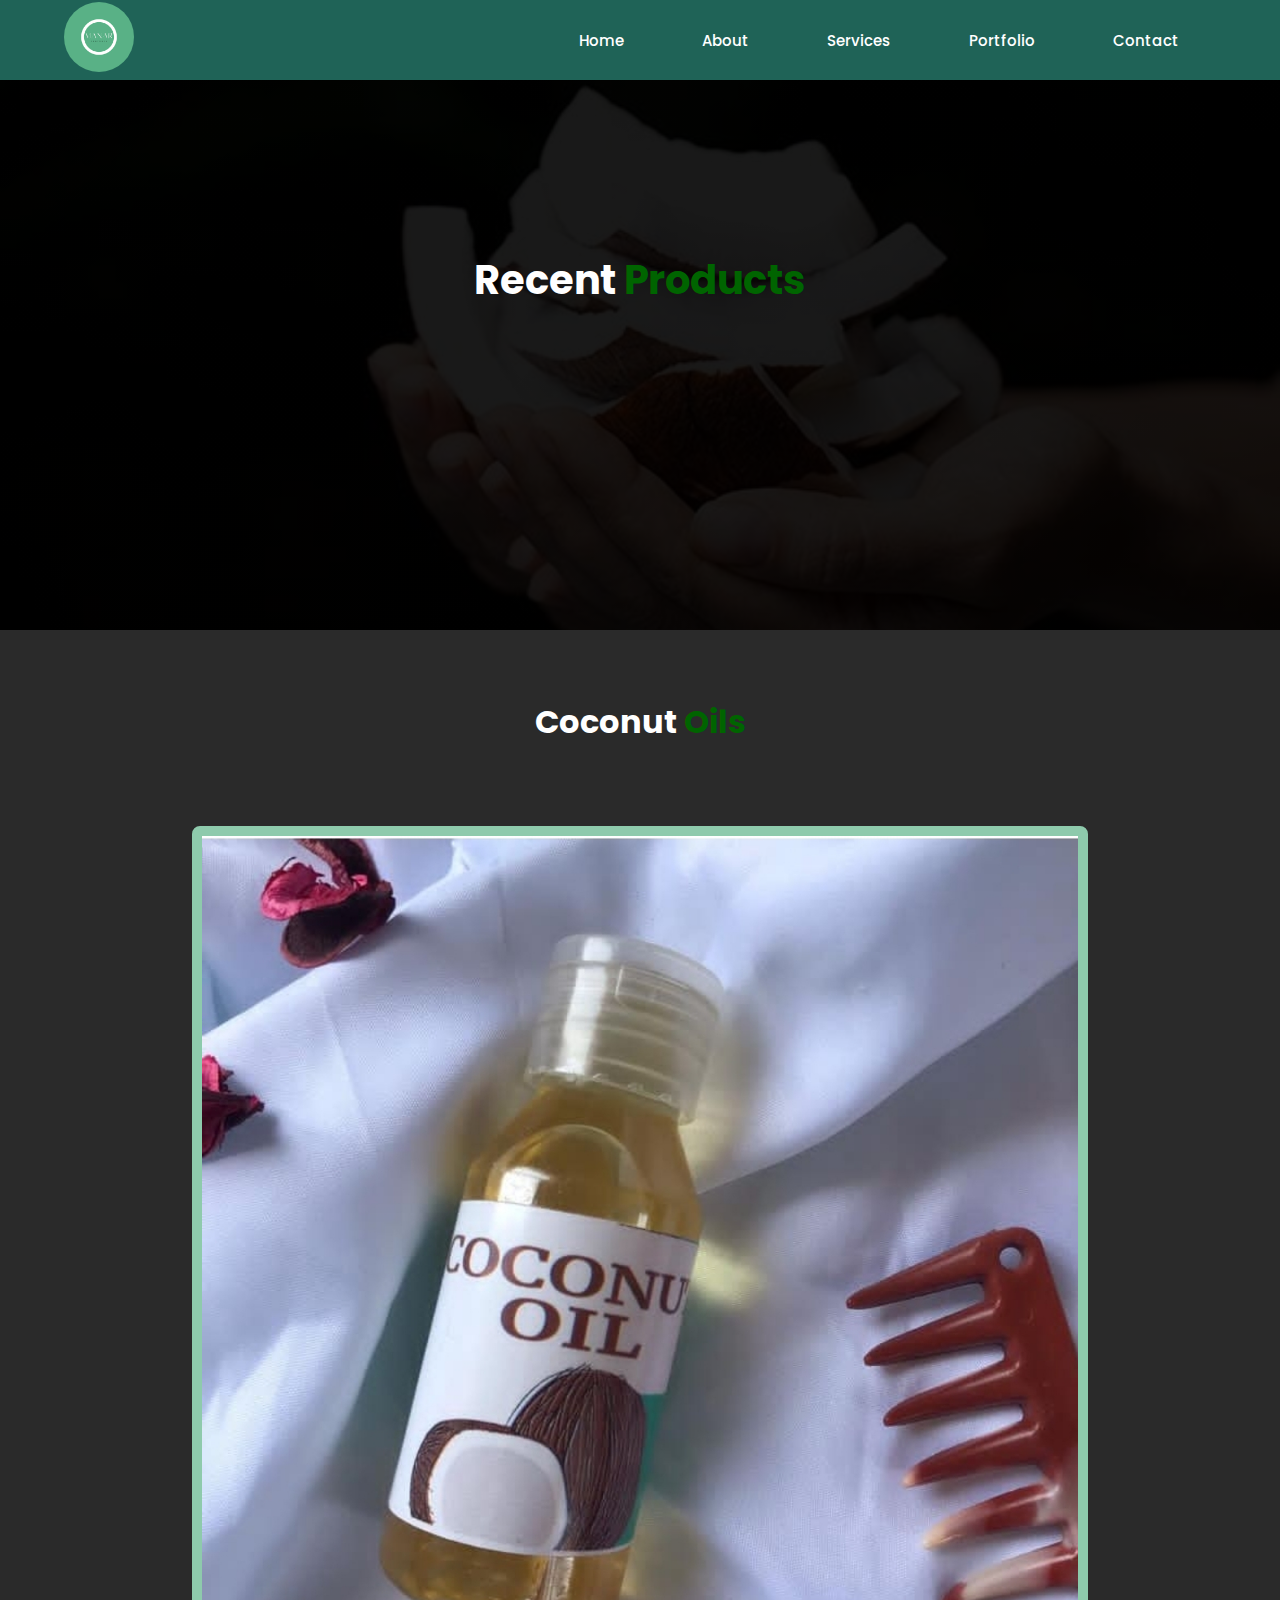
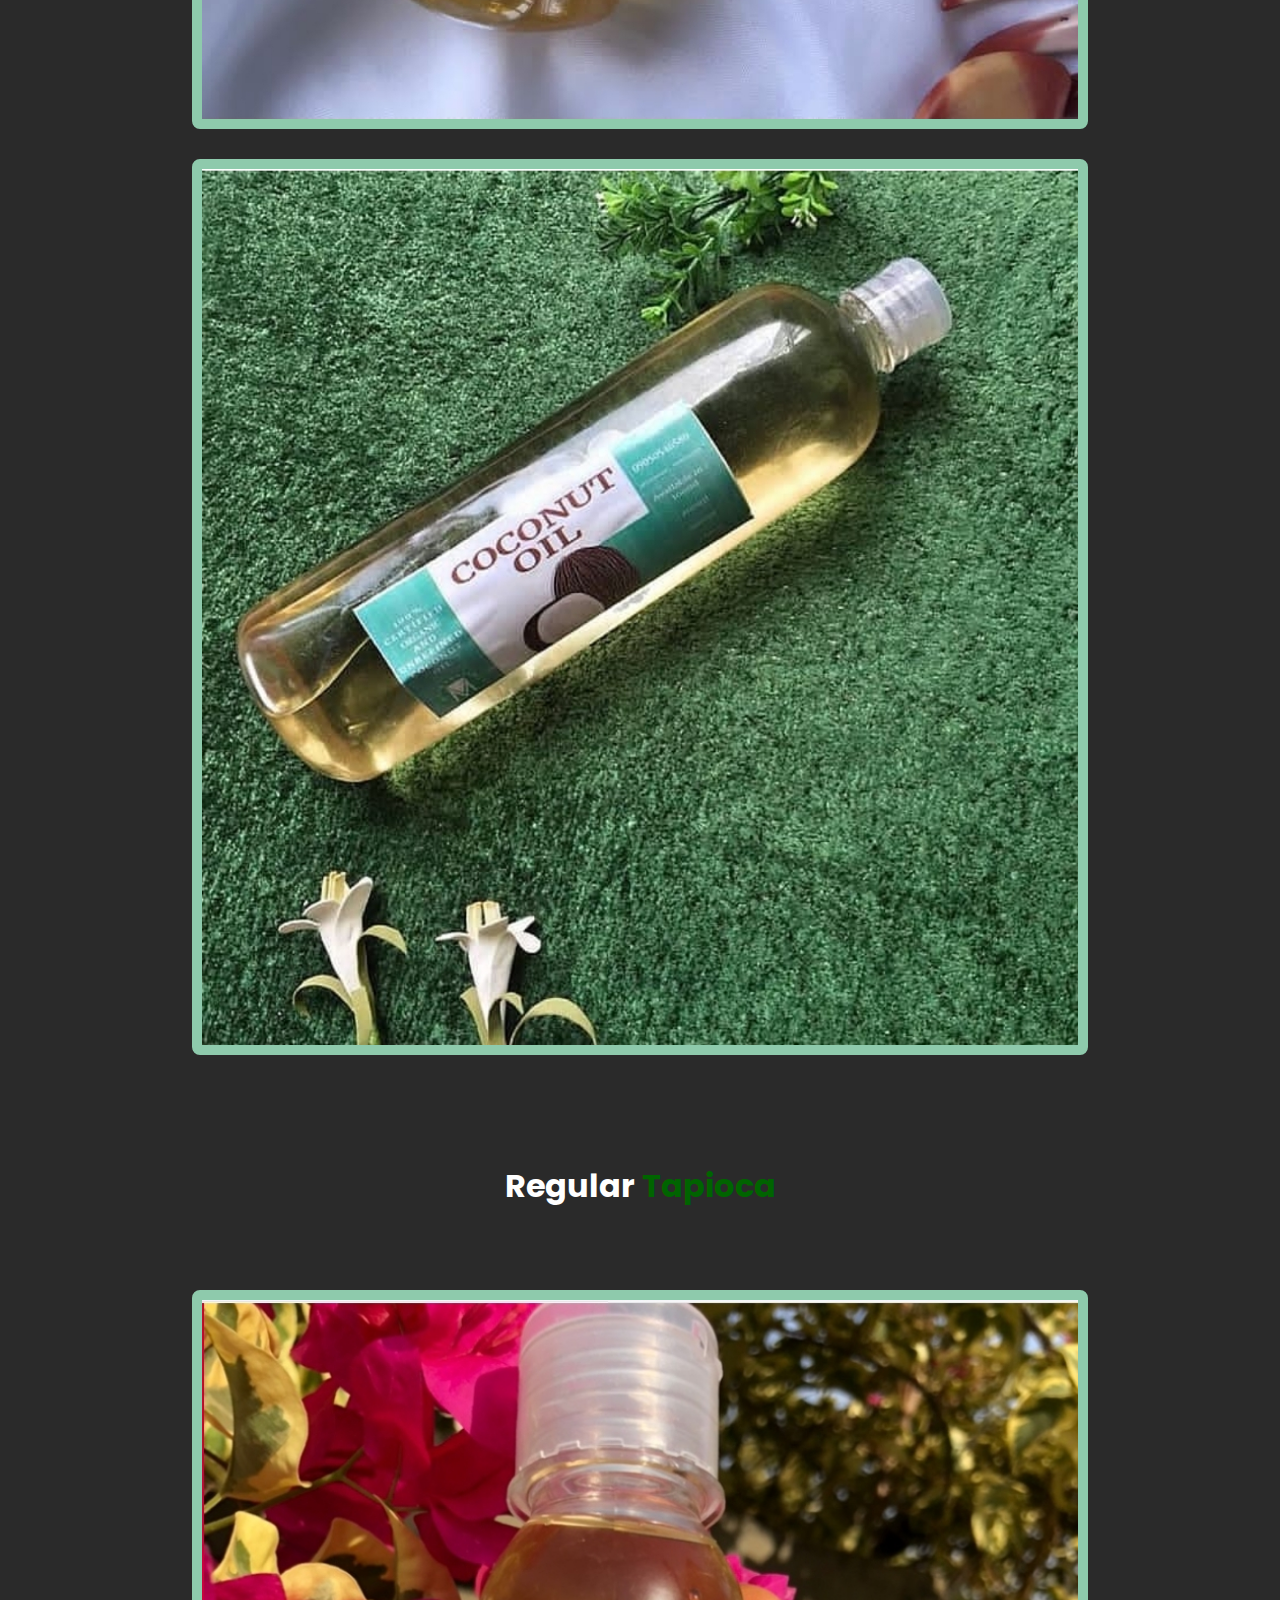
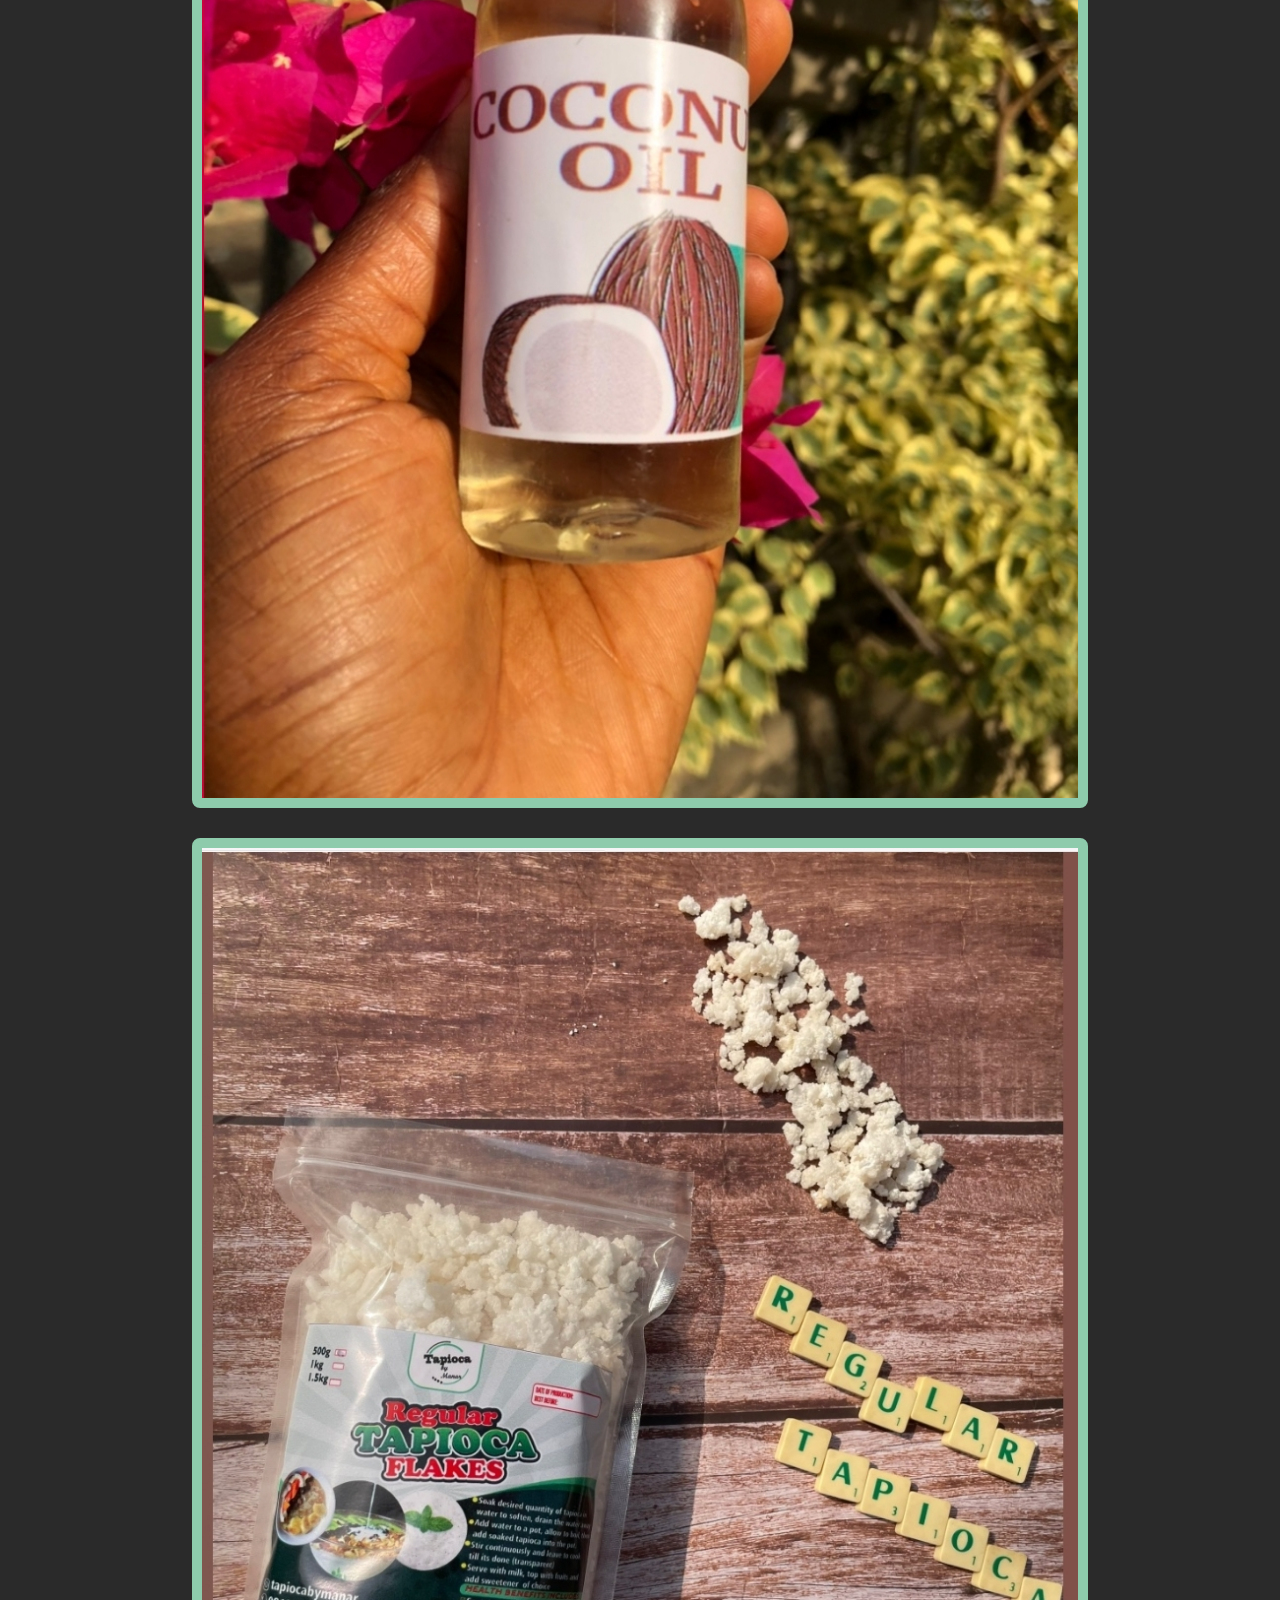
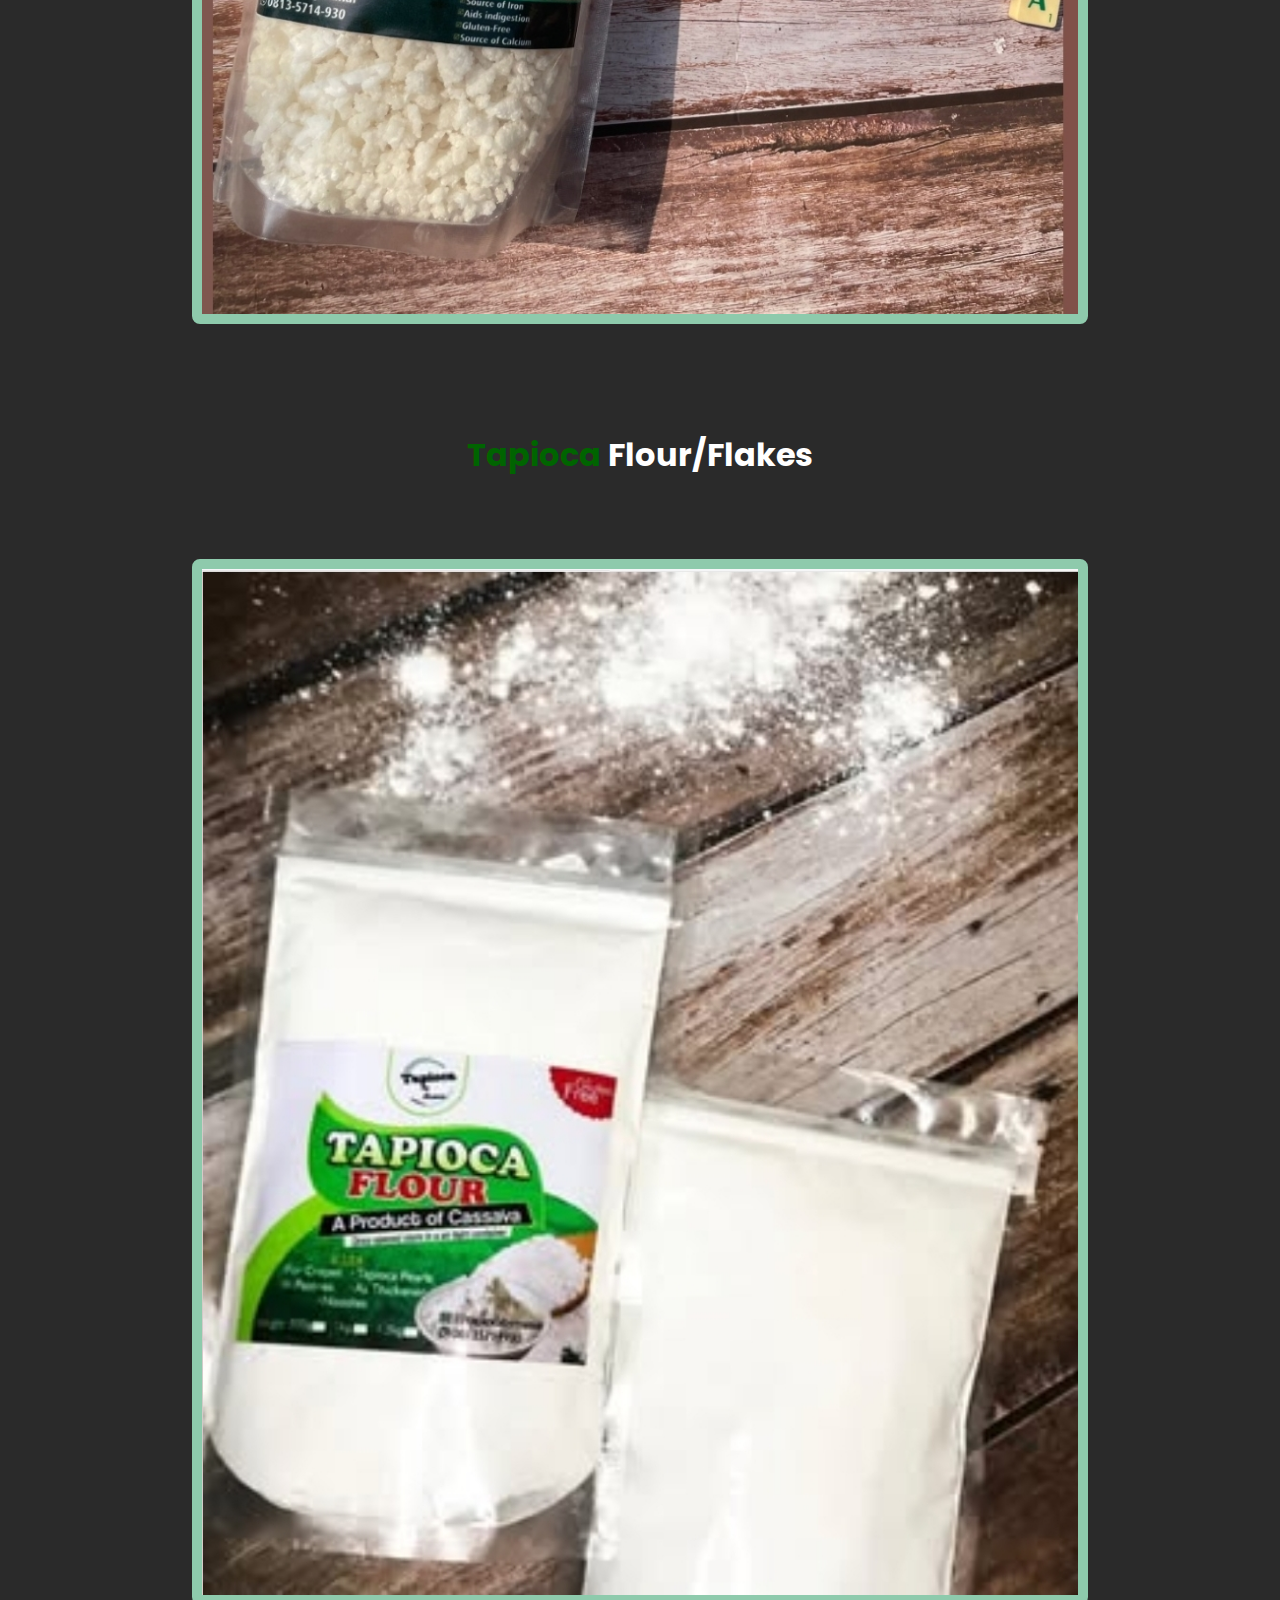
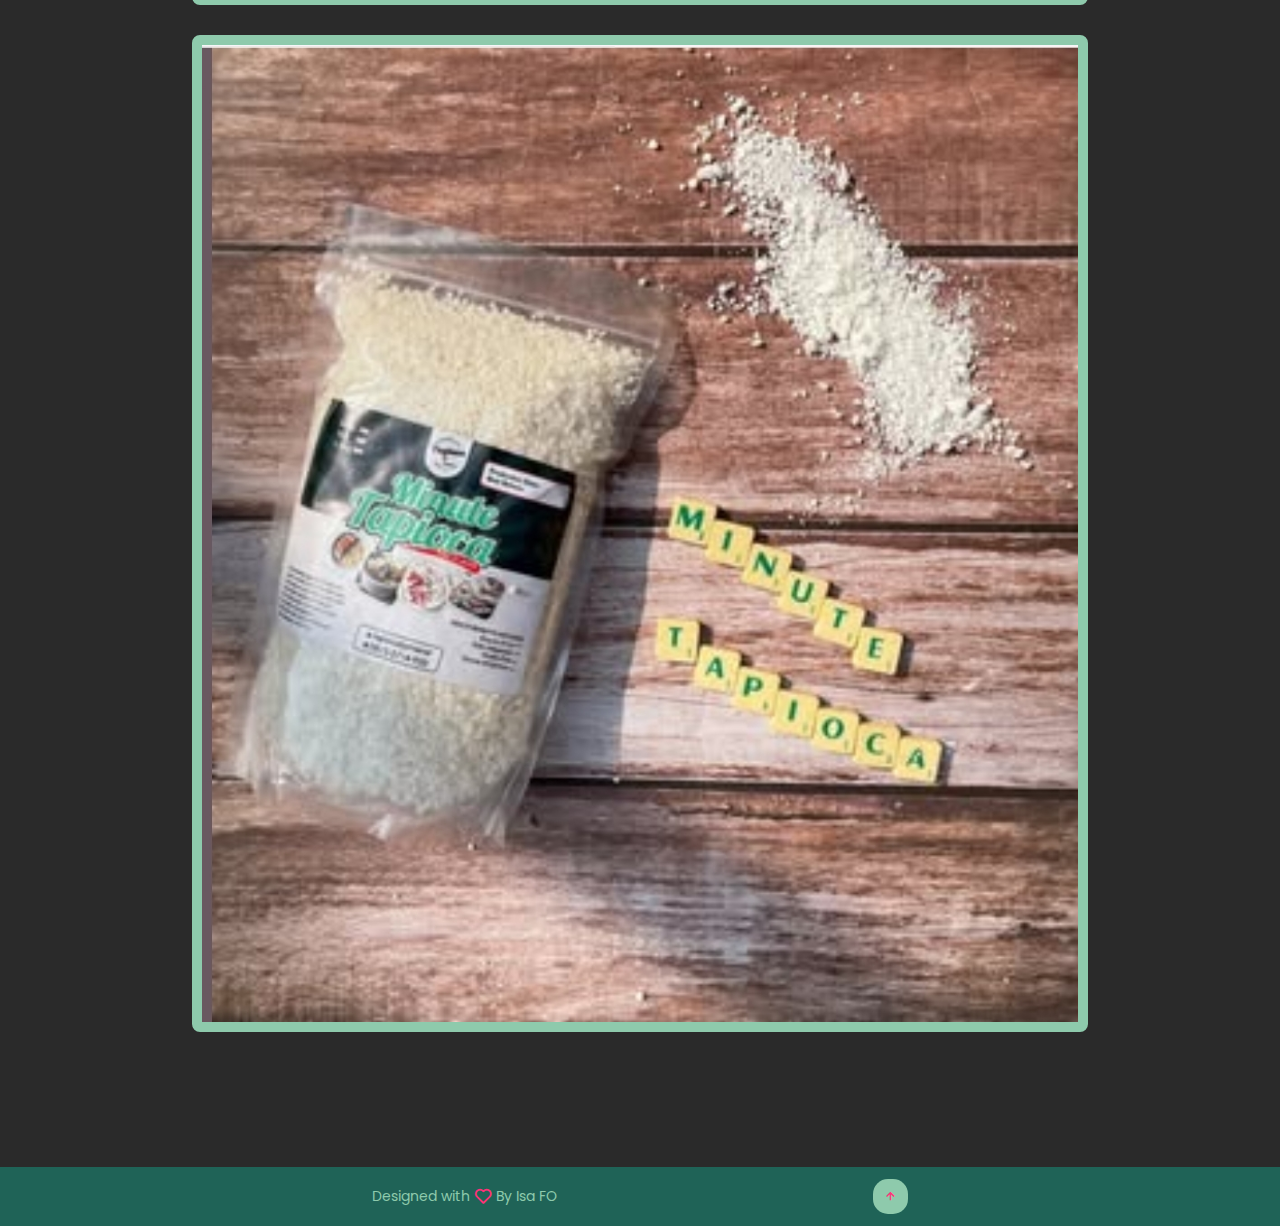
<file: portfolio.html>
<!DOCTYPE html>
<html lang="en">
<head>
   <meta charset="UTF-8">
   <meta name="viewport" content="width=device-width" initial-scale="1.0">
   <title>Final Project Portfolio</title>
   <link rel="stylesheet" href="style.css">
  <link rel="stylesheet"
href="https://unpkg.com/boxicons@latest/css/boxicons.min.css">
</head>
<body>
   <!----------- Header section -------->
   <header class="header">
      
      <a href="#"><img src="Manar logo.png" alt="Logo of manar ventures"></a>
      
      <div class="navMenu" id="navMenu">
         <!---Add JavaScript onclick--->
         <i class='bx bx-window-close' onclick="closeMenu()"></i>
         
         <ul>
            <li><a href="index.html">Home</a></li>
            <li><a href="about.html">About</a></li>
            <li><a href="services.html">Services</a></li>
            <li><a href="portfolio.html">Portfolio</a></li>
           <li><a href="contact.html">Contact</a></li>
         </ul>
         
      </div>
  <!---Add JavaScript onclick--->
      <i class='bx bx-menu' onclick="openMenu()"></i>
   </header>   
   
  <!-------- Sub-Header section -------->
  <section class="sub-header" id="sub-header">
     <h1>Recent <span>Products</span></h1>
  </section>
   
  <!----------Portfolio Section --------->
  <section class="portfolio" id="portfolio" id="ptf">
     <div class="sub-text-title">
        <h2>Coconut <span>Oils</span></h2>
     </div>
     <div class="portfolio-content">
        
        <div class="row">
           <img src="100mls.jpg" alt="">
           <div class="cover">
              <h5>Product Showcase</h5>
              <p>Discover our curated collection of innovative products, designed to enhance your lifestyle and meet your everyday needs.</p>
              <a href="#"><i class="bx bx-link-external"></i></a>
           </div>
        </div>
         
        <div class="row">
           <img src="1Litre.jpg" alt="">
           <div class="cover">
              <h5>Product Showcase</h5>
              <p>Discover our curated collection of innovative products, designed to enhance your lifestyle and meet your everyday needs.</p>
              <a href="#"><i class="bx bx-link-external"></i></a>
           </div>
        </div>
     </div>
  </section>
  
  <section class="portfolio" id="portfolio">
     <!-- Added id=stt for this and 3rd section for styling -->
     <div class="sub-text-title" id="stt">
        <h2>Regular <span>Tapioca</span></h2>
     </div>
     <div class="portfolio-content">
        
        <div class="row">
           <img src="100mls 2.jpg" alt="">
           <div class="cover">
              <h5>Product Showcase</h5>
              <p>Discover our curated collection of innovative products, designed to enhance your lifestyle and meet your everyday needs.</p>
              <a href="#"><i class="bx bx-link-external"></i></a>
           </div>
        </div>
         
        <div class="row">
           <img src="Regular.jpg" alt="">
           <div class="cover">
              <h5>Product Showcase</h5>
              <p>Discover our curated collection of innovative products, designed to enhance your lifestyle and meet your everyday needs.</p>
              <a href="#"><i class="bx bx-link-external"></i></a>
           </div>
        </div>
     </div>
  </section>
  
  <section class="portfolio" id="portfolio">
     <div class="sub-text-title" id="stt">
        <h2><span>Tapioca</span> Flour/Flakes</h2>
     </div>
     <div class="portfolio-content">
        
        <div class="row">
           <img src="Flour.jpg" alt="">
           <div class="cover">
              <h5>Product Showcase</h5>
              <p>Discover our curated collection of innovative products, designed to enhance your lifestyle and meet your everyday needs.</p>
              <a href="#"><i class="bx bx-link-external"></i></a>
           </div>
        </div>
         
        <div class="row">
           <img src="Flakes.jpg" alt="">
           <div class="cover">
              <h5>Product Showcase</h5>
              <p>Discover our curated collection of innovative products, designed to enhance your lifestyle and meet your everyday needs.</p>
              <a href="#"><i class="bx bx-link-external"></i></a>
           </div>
        </div>
         
     </div>
  </section>
  
  <!---------------Footer-------------->
  <footer class="footer">
     <div class="attribution">
        <p>Designed with <i class='bx bx-heart' ></i> By Isa FO</p>
     </div>
     <div class="move-up"> <!-- change the href of the anchor tag to #sub-header so that the up arrow will respond -->
          <a href="#sub-header"><i class="bx bx-up-arrow-alt"></i></a>
     </div>
  </footer>
    
  <!---JS for toggle Menu--->
  <script>
     var navMenu = document.getElementById("navMenu");
       
     function openMenu() {
        navMenu.style.right = "0"
     }
       
     function closeMenu() {
        navMenu.style.right = "-200px>"
     }
  </script>
</body>
</html>
</file>
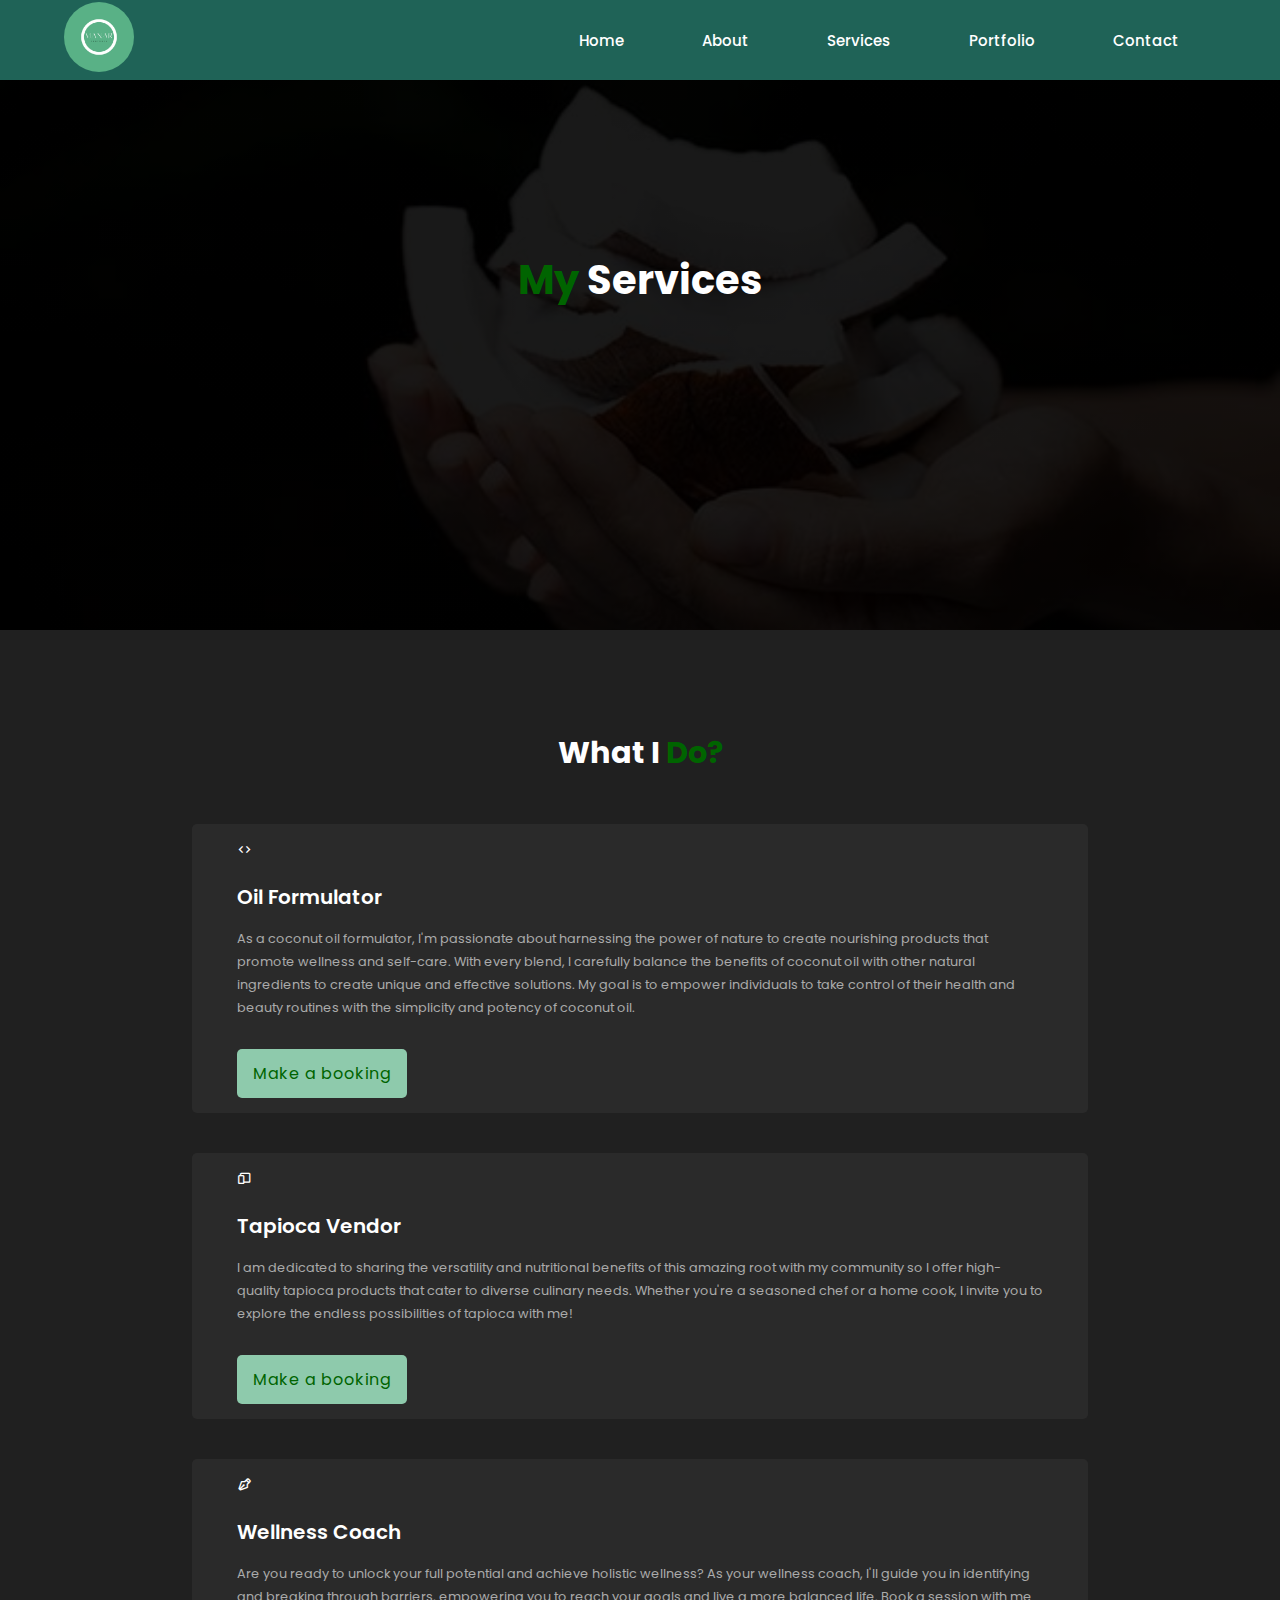
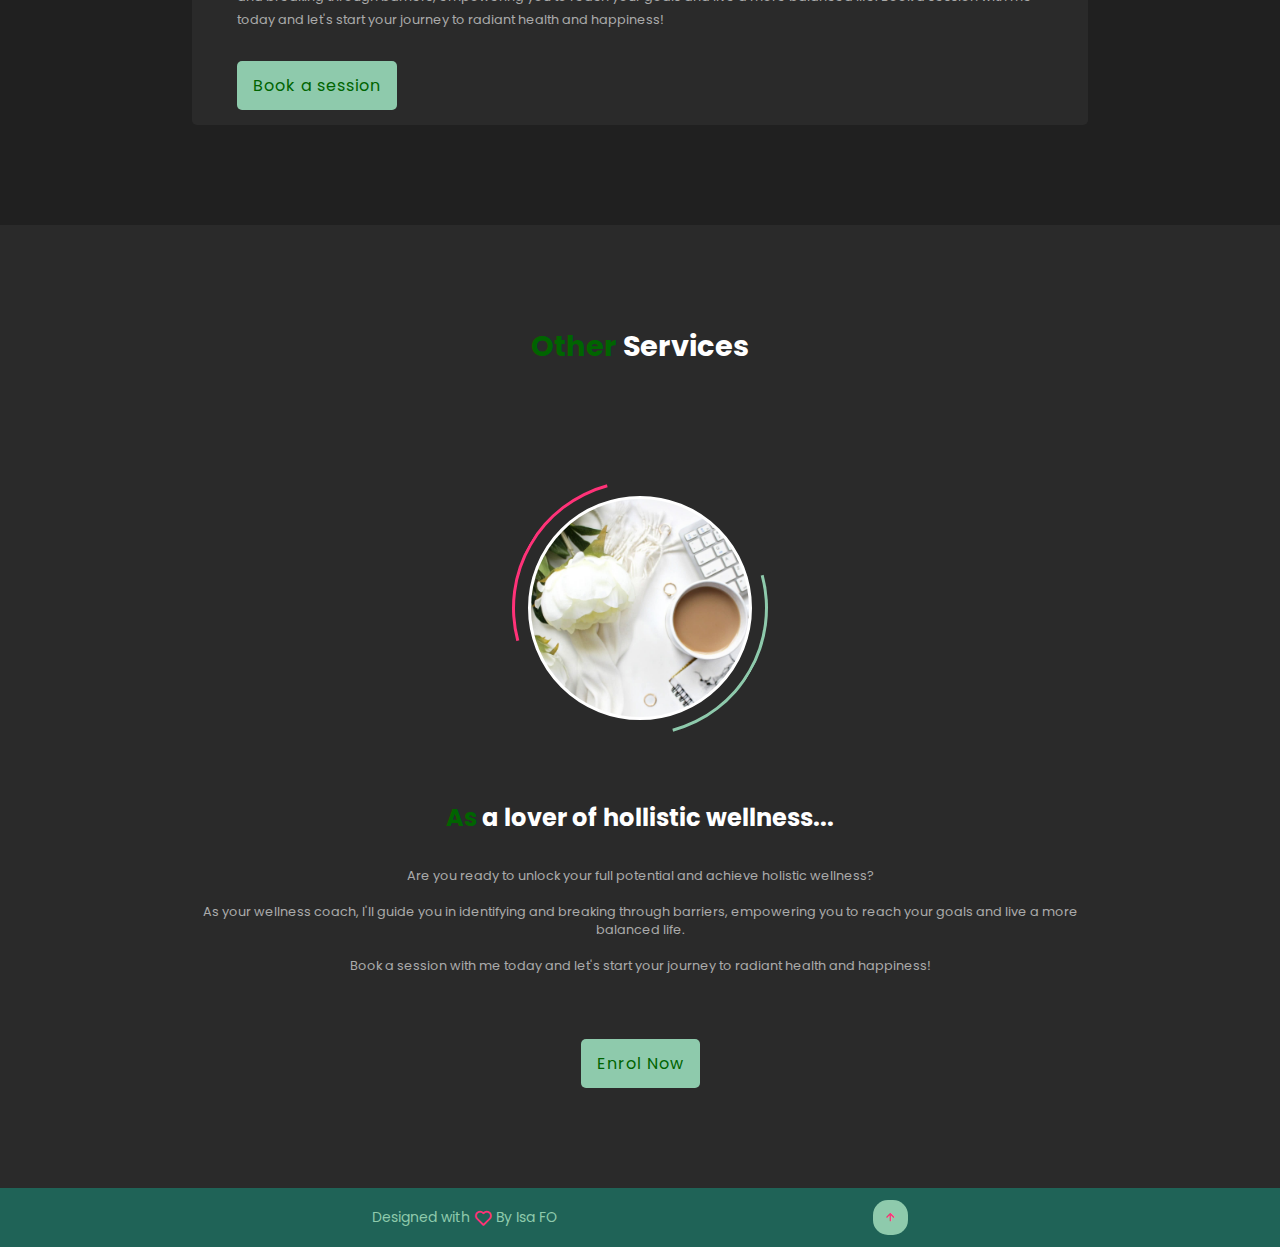
<file: services.html>
<!DOCTYPE html>
<html lang="en">
<head>
   <meta charset="UTF-8">
   <meta name="viewport" content="width=device-width" initial-scale="1.0">
   <title>Final Project Portfolio</title>
   <link rel="stylesheet" href="style.css">
  <link rel="stylesheet"
href="https://unpkg.com/boxicons@latest/css/boxicons.min.css">
</head>
<body>
     <!----------- Header section -------->
   <header class="header">
      
      <a href="#"><img src="Manar logo.png" alt="Logo of manar ventures"></a>
      
      <div class="navMenu" id="navMenu">
         <!---Add JavaScript onclick--->
         <i class='bx bx-window-close' onclick="closeMenu()"></i>
         
         <ul>
            <li><a href="index.html">Home</a></li>
            <li><a href="about.html">About</a></li>
            <li><a href="services.html">Services</a></li>
            <li><a href="portfolio.html">Portfolio</a></li>
           <li><a href="contact.html">Contact</a></li>
         </ul>
         
      </div>
      <!---Add JavaScript onclick--->
      <i class='bx bx-menu' onclick="openMenu()"></i>
   </header>   
   
  <!-------- Sub-Header section -------->
  <section class="sub-header" id="sub-header">
     <h1><span>My</span> Services</h1>
  </section>
   
  <!----------Services Section --------->
   <section class="services" id="services">
      <div class="text-title">
         <h2>What I <span>Do?</span></h2>
      </div>
      <div class="services-content">
         
         <div class="box">
            <div class="icons">
               <i class="bx bx-code"></i>
            </div>
            <h3>Oil Formulator</h3>
            <p>As a coconut oil formulator, I'm passionate about harnessing the power of nature to create nourishing products that promote wellness and self-care. With every blend, I carefully balance the benefits of coconut oil with other natural ingredients to create unique and effective solutions. My goal is to empower individuals to take control of their health and beauty routines with the simplicity and potency of coconut oil.</p>
            <a href="#" class="btn">Make a booking</a>
         </div>
         <div class="box">
            <div class="icons">
               <i class="bx bx-devices"></i>
            </div>
            <h3>Tapioca Vendor</h3>
            <p>I am dedicated to sharing the versatility and nutritional benefits of this amazing root with my community so I offer high-quality tapioca products that cater to diverse culinary needs. Whether you're a seasoned chef or a home cook, I invite you to explore the endless possibilities of tapioca with me!</p>
            <a href="#" class="btn">Make a booking</a>
         </div>
         <div class="box">
            <div class="icons">
               <i class="bx bx-pen"></i>
            </div>
            <h3>Wellness Coach</h3>
            <p>Are you ready to unlock your full potential and achieve holistic wellness? As your wellness coach, I'll guide you in identifying and breaking through barriers, empowering you to reach your goals and live a more balanced life. Book a session with me today and let's start your journey to radiant health and happiness!</p>
            <a href="#" class="btn">Book a session</a>
         </div>
           
      </div>
   </section>
   <!------------ Others Section --------->
   <section class="others">
      <div class="sub-title-text">
         
         <h2><span>Other</span> Services</h2>
      </div>
      <div class="others-img">
         <img src="Tea.jpg" alt="#">
         <span class="circle-spin"></span>
      </div>
      <div class="others-text">
         <h3><span>As</span> a lover of hollistic wellness...</h3>
         <p>Are you ready to unlock your full potential and achieve holistic wellness? <br><br> As your wellness coach, I'll guide you in identifying and breaking through barriers, empowering you to reach your goals and live a more balanced life. <br><br> Book a session with me today and let's start your journey to radiant health and happiness!</p>
      </div>
      <div>
         <a href="#" class="btn">Enrol Now</a>
      </div>
   </section>

    <!----------Footer--------->
    <footer class="footer">
       <div class="attribution">
          <p>Designed with <i class='bx bx-heart' ></i> By Isa FO</p>
       </div>
       <div class="move-up"> <!-- change the href of the anchor tag to #sub-header so that the up arrow will respond -->
          <a href="#sub-header"><i class="bx bx-up-arrow-alt"></i></a>
       </div>
    </footer>
    
    <!---JS for toggle Menu--->
    <script>
       var navMenu = document.getElementById("navMenu");
       
       function openMenu() {
          navMenu.style.right = "0"
       }
       
       function closeMenu() {
          navMenu.style.right = "-200px>"
       }
    </script>
</body>
</html>
</file>
<file: style.css>
@import url('https://fonts.googleapis.com/css2?family=Anton&family=Comforter&family=Inspiration&family=Open+Sans:ital,wght@0,300..800;1,300..800&family=Poppins:ital,wght@0,100;0,200;0,300;0,400;0,500;0,600;0,700;0,800;0,900;1,100;1,200;1,300;1,400;1,500;1,600;1,700;1,800;1,900&family=Source+Sans+3:wght@200..900&display=swap');

/*Check on box-sizing, scroll-behaviour, styling a list*/

* {
   padding: 0;
   margin: 0;
   font-family: "Poppins", sans-serif;
   box-sizing: border-box;
   scroll-behaviour: smooth;
   text-decoration: none;
   list-style: none;
}

:root {
/* how do we know what to store here and when do we store these? */
   
   --bg-color-one: #2a2a2a; /* #2a2a2a dark grey*/
   --bg-color-two: #202020; /* #202020 silver grey*/
   --bg-color-sides: #111; /* #111 */
   --bg-color-sides-two: #1f6357; /* added dark green btn/header*/
   --text-color-one: #fff; /* #fff white */
   --text-color-two: #aaa; /* #ccc */
   --text-color-three: #006400; /* added vivid green h */
   --main-color: #ff3278; /* #ff3278 vivid pink */
   --main-color-one: #1f6357; /* added dark green btn/header*/
   --main-color-two: #8ecaac; /* added moss green */
   --big-font: 4rem; /* 5rem */
   --h2-font: 1.5rem; /* 3rem */
   --p-font: 0.8rem;/* 1.1rem */
}

html, body {
/* To avoid seeing spaces by the sides! Confirm code */
   overflow-x: hidden;
}

body {
   background-color: var(--bg-color-one);
   color: var(--text-color-one);
}

.header {
   width: 100%;
   height: 80px;/* 100px */
   position: fixed;
   top: 0;
   right: 0;
   z-index: 1000;/* learn-more */
   display: flex;
   align-items: center;
   justify-content: space-between;
   background-color: var(--bg-color-sides-two);/* bg color sides */
   padding: 2% 6%;
   transition: all .45s ease;
}

.header img {
   width: 70px;/* 135px */
   border-radius: 50px;/* added */
}

.header .bx {
   display: none;
}

.navMenu {
   flex: 1;
   text-align: right;
}

.navMenu ul li {
   display: inline-block;
   padding: 8px 12px;
   margin: 0 25px;
   position: relative;
}

.navMenu a {
   color: var(--text-color-one);/* text color two */
   font-size: 15px;/* 17px */
   font-weight: 500;
   transition: all 45s ease;
}

.navMenu a:hover, .navMenu a:active {
   color: var(--main-color-one); /* main-color */
}

section {
   padding: 100px 15% 100px; /* 160px 15% 120px*/
}

span {
   color: var(--text-color-three);/* main-color */
}

.home {
   position: relative;
   height:140vh; /* 100vh */
   width: 100%;
   background-image: linear-gradient(rgba(0,0,0,0.7),rgba(0,0,0,0.7)), url("100mls.jpg");
   background-position: center;
   background-size: cover;
   background-repeat: repeat-y;
   display: flex;
   align-items: center;
   justify-content: center;
}

.show {
   margin: 50px 0 20px;/* 100px 0 20px */
}

.first {
   display: inline-block;
   margin-right: 15px;
   padding: 0 15px;
   line-height: 32px;/* 32px */
   font-size: 20px;/* 20px */
   font-weight: 500;
   border-radius: 5px;
   background-color: var(--main-color-two); /*main col one*/
   color: var(--text-color-three); /*one*/
}

.second {
   display: inline-block;
   font-size: 20px;
   font-weight: 500;
   color: var(--text-color-two);
}

.home-content h1 {
   font-size: var(--big-font);/* 5rem */
   font-weight: 700;
   color: var(--text-color-one);
   line-height: 1.1;
   margin: 0 0 8px;
}

.home-content h3 {
   color: var(--text-color-one);
   margin: 0 0 35px;
   font-size: 1.5rem; /* 3rem */
   font-weight: 700;
   line-height: 1.1;
}

.home-content p {
   color: var(--text-color-two);
   font-size: var(--p-font); /* 1.1rem */
   line-height: 1.8;
   margin-buttom: 50px; /* 40px */
   padding-bottom: 30px; /* added */
}

.button {
   display: inline-block;
   align-items: center;
   justify-content: center;
}

.btn {
   display: inline-block;
   padding: 12px 16px;
   background-color: var(--main-color-two);
   border-radius: 5px;
   font-size: 1rem; /* 1rem */
   font-weight: 500px;
   color: var(--text-color-three);
   letter-spacing: 1px;
   transition: scale all .45s ease;
}

.btn:hover {
   transform: scale(0.9)
}

.about {
   display: grid;
   grid-template-columns: repeat(2, 1fr);
   align-items: center;
   gap: 1.5rem;
}

.about-img img {
   max-width: 530px; /* 530 */
   width: 100%;
   height: 100%; /* auto */
   border-radius: 5px;
   margin-top: -600px; /* added */
}

.about-text h2 {
   font-size: 1.8rem;/* 3rem */
   line-height: 1;
   margin-bottom: 10px; /* added */
}

.about-text h4 {
   font-size: 22px; /* 24 */ /* For fin*/
   font-weight: 600;
   color: var(--text-color-one);
   line-height: 1.2; /* 1.7 */
   margin: 15px 0 20);
   padding-bottom: 10px;
}

.about-text p {
   font-size: var(--p-font);
   font-family: 'Fantasy', Times, serif;
   color: var(--text-color-two);
   line-height: 1.5; /* 1.8 */
   margin-bottom: 4rem;
}

.services {
   background-color: var(--bg-color-two);
}

.text-title {
   text-align: center;
}

.text-title h2 {
   font-size: 1.9rem;
}

.services-content {
   display: grid;
   grid-template-column: repeat (auto-fit, minmax(250px, auto)); /* 250px, auto */
   gap: 2.5rem;
   margin-top: 3rem; /* 5rem */
}

.services-content .box {
   background-color: var(--bg-color-one);
   padding: 15px 45px; /* 35 45 */
   border-radius: 5px;
   transition: all .45s ease;
}

.services-content .box:hover {
   transform: translateY(-8px);
}

.services-content .icons {
   font-size: 15px; /* 15px */
   margin-bottom: 20px;
}

.services-content h3 {
   font-size: 20px; /* 24px */
   font-weight: 600;
   color: var(--text-color-one);
   margin-bottom: 15px;
}

.services-content p {
   color: var(--text-color-two);
   font-size: 0.8rem; /* 1rem */
   line-height: 1.8; 
   margin-bottom: 30px; /* 55px */
}

.portfolio .text-title h2 {
   margin-bottom: 0; /* 30 */
}

.portfolio-content {
   display: grid;
   grid-template-column: repeat(auto-fit, minmax(350px, auto));
   align-items: center;
   gap: 2.5rem;
   margin-top: 5rem; /* 5rem */
   margin-bottom: 5px; /* added */
   overflow-x: clip;
}

.portfolio-content .row {
   position: relative;
   overflow: hidden;
   cursor: pointer;
}

.portfolio-content .row img {
   width: 100%;
   display: block;
   border-radius: 8px;
   border: 10px solid var(--main-color-two);/* 16px (bg-color-two)*/
   transition: transform 0.5s;
   margin-bottom: 30px; /* added */   
}

.portfolio-content .row .cover {
   width: 100%;
   height: 0;
   position: absolute;
   left: 0;
   bottom: 0;
   overflow: hidden;
   display: flex;
   flex-direction: column;
   align-items: center;
   background-image: linear-gradient (rgba (0, 0, 0, 0.7), #8ecaac);
   border-radius: 8px;
   padding: 0 40px;
   transition: height 0.5s;
}

.portfolio-content .row .cover h5 {
   font-size: 20px; /* 20px */
   font-weight: 600;
   margin: 15px 0;
}

.portfolio-content .row .cover p {
   text-align: center;
   color: var(--text-color-two);
   line-height: 1.8;
}

.portfolio-content .row .cover i {
   width: 60px;
   height: 60px;
   font-size: 20px;
   margin-top: 20px;
   display: flex;
   align-items: center;
   justify-content: center;
   border-radius: 50%;
   background-color: var(--text-color-one);
   color: var(--bg-color-one);
}

.portfolio-content .row:hover img {
   transform: scale(1.1);
}

.portfolio-content .row:hover cover {
   height: 100%;
}

.contact {
   background-color: var(--bg-color-two);
   display: grid;
   grid-template-column: repeat(2, 1fr);
   align-items: center;
   gap: 2.5rem;
}

.contact-text h2 {
   font-size: 1.8rem; /* h2 font*/
   line-height: 1;
}

.contact-text h4 {
   color: var(--text-color-one);
   margin: 18px 0;
   font-size: 18px;
   font-weight: 600;
}

.contact-text p {
   color: var(--text-color-two);
   font-size: var(--p-font);
   line-height: 1.8;
   margin-bottom: 30px;
}

.contact-text .list {
   margin-bottom: 2.5rem;
}

.contact-text .list li {
   margin-bottom: 12px;
}

.contact-text .list li a {
   display: block;
   color: var(--text-color-two);
   font-size: 14px;
   transition: all .45s ease;
}

.contact-text .list li a:hover {
   color: var(--text-color-one);
   transform: translateY(5px);
}

.contact-text .icons i {
   width: 45px;
   height: 45px;
   color: var(--text-color-one);
   font-size: 22px;
   display: inline-block;
   align-items: center;
   justify-content: center;
   margin-right: 15px;
   transition: all .45s ease;
}

.contact-text .icons i:hover {
   color: var(--main-color-two)
}

.contact-form form {
   position: relative;
}

.contact-form form input, .contact-form form textarea {
   width: 100%;
   padding: 14px;
   background-color: var(--bg-color-one);
   color: var(--text-color-one);
   border: none;
   outline: none;
   font-size: 15px;
   border-radius: 8px;
   margin-bottom: 10px; 
}

.contact-form form textarea {
   resize: none;
   height: 240px;
}

.contact-form form .submit {
   width: 150px;
   display: inline-block;
   font-size: 16px;
   background-color: var(--main-color-two); /* main color */  
   color: var(--text-color-three);/*one*/
   transition: all .45s ease;
}

.contact-form form .submit:hover {
   transform: scale(1.1);
   cursor: pointer;
}

.footer {
   padding: 20px 15%;
   display: flex;
   flex-wrap: wrap;
   align-items: center;
   justify-content: space-evenly; /* space-between */
   gap: 2rem;
   background-color: var(--bg-color-sides-two); /* bg color side */
}

.footer .attribution p {
   color: var(--main-color-two); /* text color two */
   font-size: 14px;
   display: flex;
   flex-wrap: wrap;
   align-items: center;
}

.footer .attribution i {
   color: var(--main-color);
   font-size: 20px; 
   margin: 0 3px;
} 

.footer .move-up i {
   padding: 10px;
   border-radius: 15px; /*8px*/
   font-size: 15px;
   color: var(--main-color); /* text color one */
   background-color: var(--main-color-two); /*main color two*/
}

/************** Media ************/
@media (max-width: 1480px) {
   .header {
      padding: 12px 5%;
      transition: .1s;
   }
   
   section {
      padding; 110px 12% 60px;
   }
   
   .footer {
      padding: 12px 7%;
   }
}

@media (max-width: 1100px) {
   :root {
        --big-font: 4rem;/* 5rem */
        --h2-font: 2.5rem;/* 3rem */
        --p-font: 1rem;/* 1.1rem */
   }
   
   .home {
      height: 87vh;
   }
   
   .home-content h3 {
      font-size: 2.3rem;
   }
}

@media (max-width: 920px) {
   .about, .contact {
      grid-template-column: 1fr;
   }
   
   .about-img img {
      width: 100%;
      height: auto;
      max-width: 100%;
   }
}

@media (max-width: 700px) {
   .header .bx {
      display: block;
      color: var(--text-color-one);
      margin: 10px;
      font-size: 30px;
      cursor: pointer;
   }
   
   .navMenu {
      position: fixed;
      background-color: var(--bg-color-sides);
      height: 100%;
      width: 200px;
      top: 0;
      right: -200px;
      z-index: 2;
      transition: all .45s ease;
      text-align: center;
   }
   .navMenu ul {
      padding: 30px;
   }
   
   .navMenu ul li {
      display: block;
   }
   
   .navMenu a {
      display: block;
      margin: 17px;
      font-size: 20px;
      transition: all .45s ease;
      color: var(--text-color-one);
   }
}

@media (max-width: 480px) {
   .home h1 {
      font-size: 25px; /* 30px */
   }
   
   .home h3 {
      font-size: 15px; /* 20px */
   }
   
   .portfolio-content {
      grid-template-column: repeat(auto-fit, minmax(250px, auto));
   }
   
   .portfolio-content .row .cover p {
      font-size: 13.5px;
      line-height: 1.5;
   }
   
   .portfolio-content .row .cover h5 {
      font-size: 15px;
      max-width: 10px 0;
   }
}

/****************Web Pages*************/

.sub-header {
   height: 70vh;
   width: 100%;
   background-image: linear-gradient(rgba(0,0,0,0.9), rgba(0,0,0,0.9)), url(coco1.jpeg);
   background-position: center;
   background-size: cover;
   text-align: center;
}

.sub-header h1 {
   margin-top: 150px;
   font-size: 2.5rem; /* 4rem */
}

.abt-tx {
   font-size: 2rem; /* Added */
}

#others {
   background-color:  var(--bg-color-two);
}

.others {
   display: flex;
   flex-direction: column;
   align-items: center;
   justify-cintent: center;
   gap: 2rem;
}

.others .sub-title-text h2 {
   font-size: 1.8rem; /* added */
   align-items: center;
   justify-content: center;
}
   
.sub-text-title {
   align-items: center;
   margin-bottom: 2px;
}

.sub-text-title h2 {
   font-size: 2rem; /* 3rem */
   line-height: 1.5;
   text-align: center; /* added */
   margin-top: -2rem; /* added */
}

#stt {
   margin-top: -8rem; /* added */
}
.others-img {
   position: relative;
   width: 20rem;
   height: 20rem;
   margin-top: 3rem;
   border-radius: 50%;
   display: flex;
   align-items: center;
   justify-content: center;
}

.others-img img {
   width: 70%; /* 90% */
   border-radius: 50%;
   border: .2rem solid var(--text-color-one);
   background-color: var(--text-color-one);
   
}

.others-img .circle-spin {
   position:absolute;
   top: 50%;
   left: 50%;
   transform: translate(-50%, -50%) rotate(30deg);
   width: 80%; /* 100 */
   height: 80%;
   border-radius: 50%;
   border-top: .2rem solid transparent;
   border-bottom: .2rem solid transparent;
   border-left: .2rem solid var(--main-color); /*main color */
   border-right: .2rem solid var(--main-color-two); /*main color */
}

.others-text {
   text-align: center;
}

.others-text h3 {
   font-size: 1.5rem; /* 2.5 */
}

.others-text p {
   font-size: var(--p-font);
   color: var(--text-color-two);
   margin: 2rem 0;
}


.map {
   margin: auto;
}

.maps iframe {
   width: 100%;
}

.contact-text .dot {
   font-size: 1.5rem; /* 2.5 */
   color: var(--main-color-two);
}
</file>
